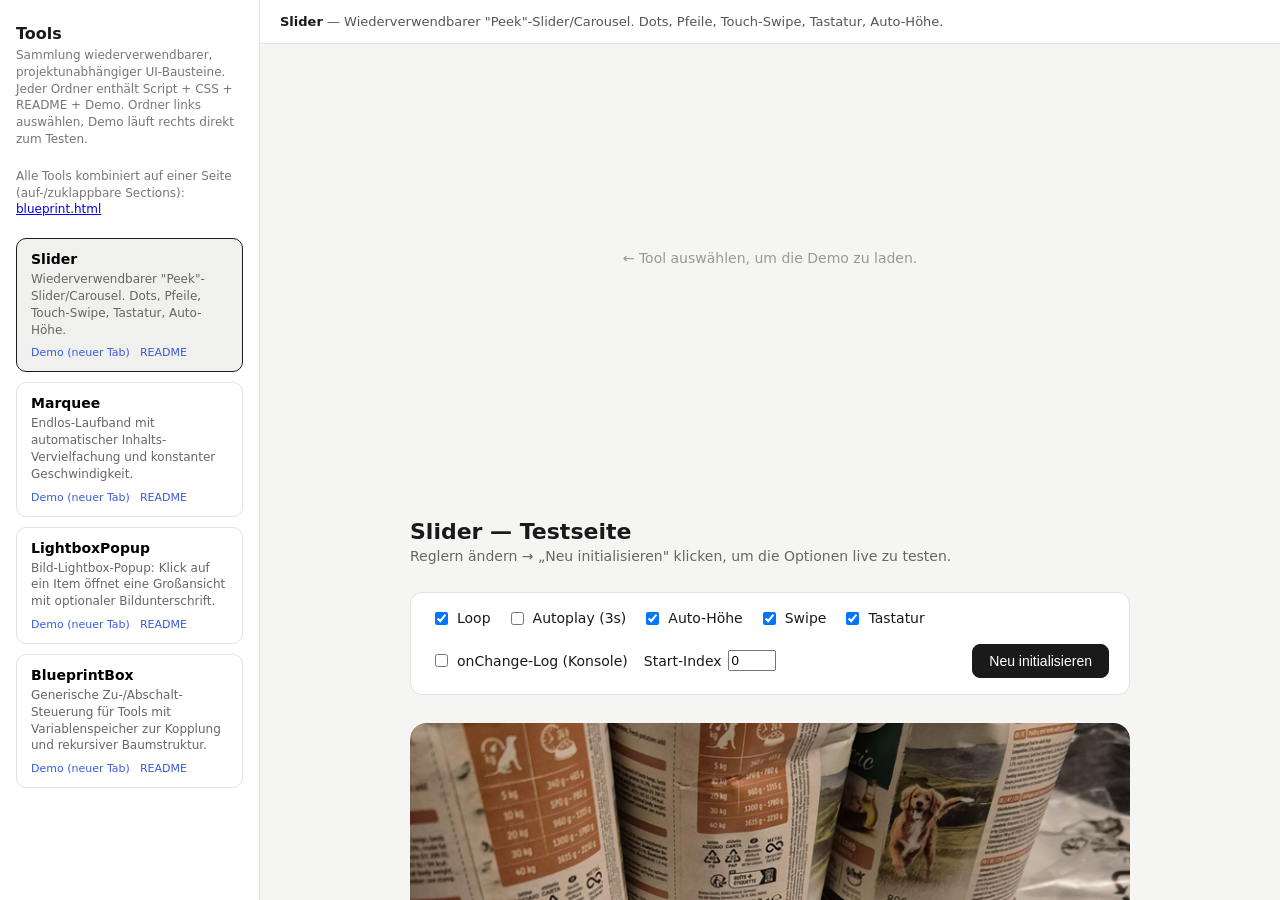
<file: index.html>
<!doctype html>
<html lang="de">
<head>
<meta charset="utf-8">
<title>Tools — Übersicht &amp; Testcenter</title>
<meta name="viewport" content="width=device-width, initial-scale=1">
<style>
  * { box-sizing: border-box; }
  body {
    margin: 0;
    font-family: system-ui, sans-serif;
    background: #f5f5f3;
    color: #1a1a1a;
    display: flex;
    min-height: 100vh;
  }
  aside {
    width: 260px;
    flex-shrink: 0;
    background: #fff;
    border-right: 1px solid #e2e2e0;
    padding: 24px 16px;
    overflow-y: auto;
  }
  aside h1 { font-size: 16px; margin: 0 0 4px; }
  aside p.hint { font-size: 12px; color: #777; margin: 0 0 20px; line-height: 1.4; }

  .tool-card {
    display: block;
    width: 100%;
    text-align: left;
    background: none;
    border: 1px solid #e2e2e0;
    border-radius: 10px;
    padding: 12px 14px;
    margin-bottom: 10px;
    cursor: pointer;
    font-family: inherit;
  }
  .tool-card:hover { border-color: #1a1a1a; }
  .tool-card.is-active { border-color: #1a1a1a; background: #f0f0ee; }
  .tool-card .name { font-weight: 600; font-size: 14px; }
  .tool-card .desc { font-size: 12px; color: #666; margin-top: 4px; line-height: 1.4; }
  .tool-card .links { margin-top: 8px; display: flex; gap: 10px; }
  .tool-card .links a { font-size: 11px; color: #3b5bdb; text-decoration: none; }
  .tool-card .links a:hover { text-decoration: underline; }

  main { flex: 1; display: flex; flex-direction: column; min-width: 0; }
  .topbar {
    padding: 14px 20px;
    border-bottom: 1px solid #e2e2e0;
    background: #fff;
    font-size: 13px;
    color: #555;
  }
  .topbar strong { color: #1a1a1a; }
  iframe { flex: 1; border: none; width: 100%; background: #fff; }

  .empty {
    flex: 1;
    display: grid;
    place-items: center;
    color: #999;
    font-size: 14px;
  }

  .file-warning {
    background: #fff3cd;
    color: #664d03;
    border-bottom: 1px solid #ffe69c;
    padding: 10px 20px;
    font-size: 13px;
    line-height: 1.5;
  }
  .file-warning code {
    background: rgba(0,0,0,.06);
    padding: 1px 6px;
    border-radius: 4px;
    font-size: 12px;
  }
</style>
</head>
<body>

<div class="file-warning" id="file-warning" hidden>
  ⚠️ Diese Seite läuft gerade über <code>file://</code> — die Demos nutzen ES-Module,
  die Browser dort blockieren (leere/inaktive Demo). Im Ordner <code>Tools/</code>
  einmalig <code>npx --yes serve .</code> ausführen und die angezeigte
  <code>http://localhost:…</code>-Adresse öffnen.
</div>

<aside>
  <h1>Tools</h1>
  <p class="hint">
    Sammlung wiederverwendbarer, projektunabhängiger UI-Bausteine.
    Jeder Ordner enthält Script + CSS + README + Demo. Ordner links auswählen,
    Demo läuft rechts direkt zum Testen.
  </p>
  <p class="hint">
    Alle Tools kombiniert auf einer Seite (auf-/zuklappbare Sections):
    <a href="blueprint.html" target="_blank">blueprint.html</a>
  </p>
  <div id="tool-list"></div>
</aside>

<main>
  <div class="topbar" id="topbar">Kein Tool ausgewählt.</div>
  <div class="empty" id="empty">← Tool auswählen, um die Demo zu laden.</div>
  <iframe id="frame" hidden></iframe>
</main>

<script>
  if (location.protocol === 'file:') {
    document.getElementById('file-warning').hidden = false;
  }

  // Registry aller Tools. Neuen Ordner? Hier einfach einen Eintrag ergänzen —
  // Name muss dem Ordnernamen entsprechen.
  const TOOLS = [
    {
      name: 'Slider',
      description: 'Wiederverwendbarer "Peek"-Slider/Carousel. Dots, Pfeile, Touch-Swipe, Tastatur, Auto-Höhe.',
    },
    {
      name: 'Marquee',
      description: 'Endlos-Laufband mit automatischer Inhalts-Vervielfachung und konstanter Geschwindigkeit.',
    },
    {
      name: 'LightboxPopup',
      description: 'Bild-Lightbox-Popup: Klick auf ein Item öffnet eine Großansicht mit optionaler Bildunterschrift.',
    },
    {
      name: 'BlueprintBox',
      description: 'Generische Zu-/Abschalt-Steuerung für Tools mit Variablenspeicher zur Kopplung und rekursiver Baumstruktur.',
    },
  ];

  const list  = document.getElementById('tool-list');
  const frame = document.getElementById('frame');
  const empty = document.getElementById('empty');
  const topbar = document.getElementById('topbar');

  const select = (tool, card) => {
    document.querySelectorAll('.tool-card').forEach((c) => c.classList.remove('is-active'));
    card.classList.add('is-active');
    topbar.innerHTML = `<strong>${tool.name}</strong> — ${tool.description}`;
    frame.src = `${tool.name}/demo.html`;
    frame.hidden = false;
    empty.hidden = true;
  };

  TOOLS.forEach((tool) => {
    const card = document.createElement('button');
    card.className = 'tool-card';
    card.innerHTML = `
      <div class="name">${tool.name}</div>
      <div class="desc">${tool.description}</div>
      <div class="links">
        <a href="${tool.name}/demo.html" target="_blank" onclick="event.stopPropagation()">Demo (neuer Tab)</a>
        <a href="${tool.name}/README.md" target="_blank" onclick="event.stopPropagation()">README</a>
      </div>
    `;
    card.addEventListener('click', () => select(tool, card));
    list.appendChild(card);
  });

  // Erstes Tool direkt anzeigen.
  if (TOOLS.length) list.querySelector('.tool-card').click();
</script>
</body>
</html>
</file>
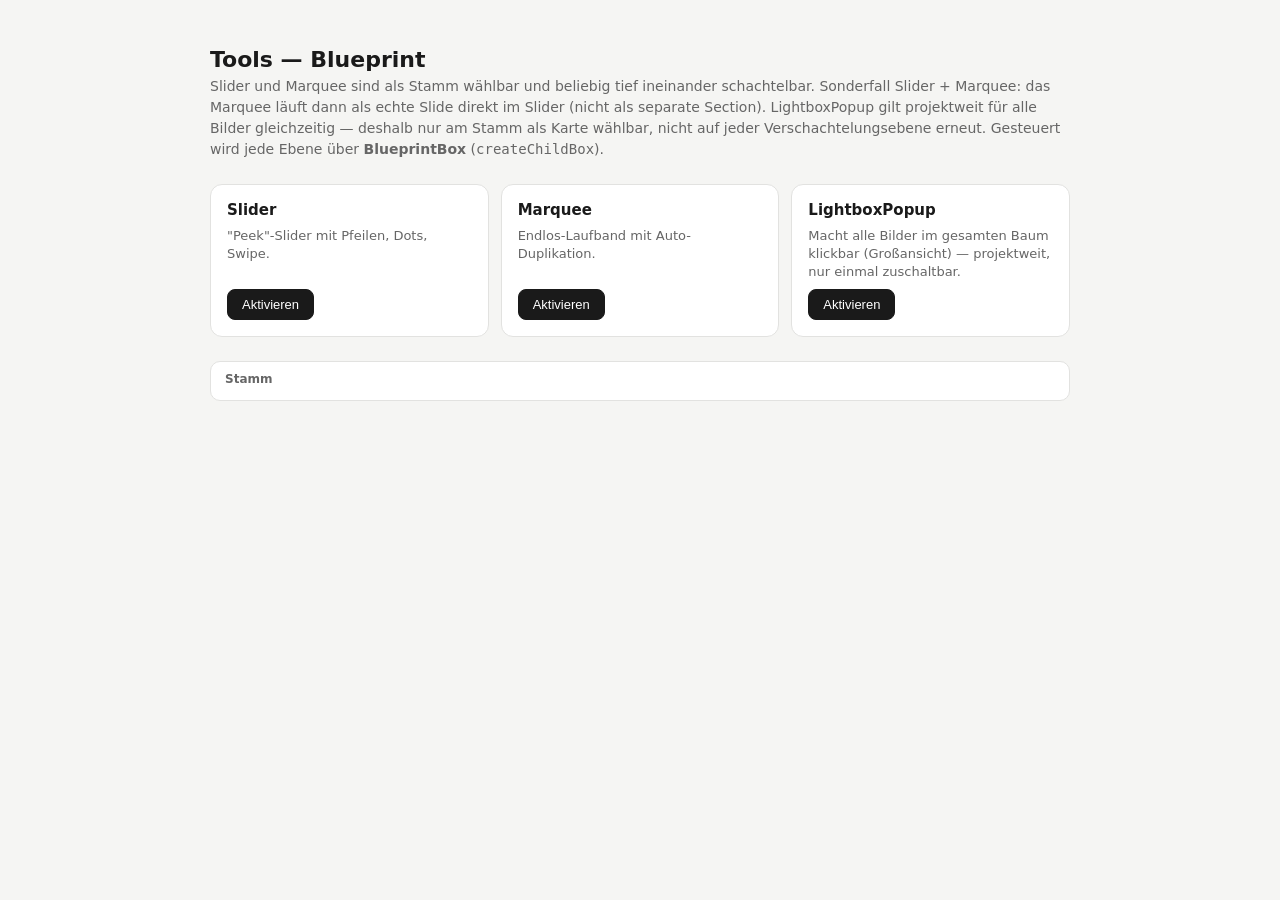
<file: blueprint.html>
<!doctype html>
<html lang="de">
<head>
<meta charset="utf-8">
<title>Tools — Blueprint</title>
<meta name="viewport" content="width=device-width, initial-scale=1">
<link rel="stylesheet" href="Slider/slider.css">
<link rel="stylesheet" href="Marquee/marquee.css">
<link rel="stylesheet" href="LightboxPopup/lightboxpopup.css">
<link rel="stylesheet" href="BlueprintBox/blueprintbox.css">
<style>
  * { box-sizing: border-box; }
  [hidden] { display: none !important; }
  body {
    margin: 0;
    font-family: system-ui, sans-serif;
    background: #f5f5f3;
    color: #1a1a1a;
    padding: 32px 16px 80px;
  }
  .wrap { max-width: 860px; margin: 0 auto; }
  h1 { font-size: 22px; margin-bottom: 4px; }
  p.hint { color: #666; margin-top: 0; margin-bottom: 24px; font-size: 14px; line-height: 1.5; }

  #blueprint-root [data-blueprint-grid],
  #blueprint-root [data-blueprint-tree],
  #blueprint-root [data-blueprint-done] { margin-bottom: 24px; }

  .tool-section {
    background: #fff;
    border: 1px solid #e2e2e0;
    border-radius: 12px;
    margin-bottom: 16px;
    padding: 16px 20px 24px;
  }
  .tool-section .tool-section {
    background: #fafaf9;
    margin-left: 12px;
  }
  .tool-section .head {
    font-weight: 600;
    font-size: 16px;
    margin-bottom: 12px;
    display: flex;
    align-items: baseline;
    gap: 10px;
  }
  .tool-section .head .desc { font-weight: 400; color: #666; font-size: 13px; }
  .tool-section .head .close {
    margin-left: auto;
    border: 1px solid #e2e2e0;
    background: #fff;
    color: #666;
    border-radius: 50%;
    width: 26px;
    height: 26px;
    line-height: 1;
    font-size: 15px;
    cursor: pointer;
  }
  .tool-section .head .close:hover { border-color: #c33; color: #c33; }

  .tool-controls {
    display: flex;
    flex-wrap: wrap;
    gap: 14px;
    align-items: center;
    background: #f5f5f3;
    border: 1px solid #e2e2e0;
    border-radius: 8px;
    padding: 8px 12px;
    margin-bottom: 14px;
    font-size: 12px;
  }
  .tool-controls:empty { display: none; }
  .tool-controls__form { display: contents; }
  .tool-controls__item { display: flex; align-items: center; gap: 6px; color: #444; }
  .tool-controls__item input,
  .tool-controls__item select { font-size: 12px; }
  .tool-controls__item input { width: 56px; }
  .tool-controls__submit {
    border: 1px solid #1a1a1a;
    background: #1a1a1a;
    color: #fff;
    border-radius: 6px;
    padding: 5px 14px;
    font-size: 12px;
    cursor: pointer;
  }
  .tool-controls__submit:hover { background: #333; }

  .demo-slide {
    position: relative;
    overflow: hidden;
    border-radius: 16px;
    padding: 32px 28px;
    color: #fff;
    display: flex;
    flex-direction: column;
    justify-content: flex-end;
    aspect-ratio: 4 / 3;
  }
  [data-lightbox-item] { cursor: pointer; }
  @media (max-width: 600px) {
    .demo-slide { aspect-ratio: 3 / 4; }
  }
  .demo-slide__img { position: absolute; inset: 0; width: 100%; height: 100%; object-fit: cover; z-index: 0; }
  .demo-slide::after {
    content: '';
    position: absolute; inset: 0;
    background: linear-gradient(to top, rgba(0,0,0,.65), rgba(0,0,0,.05) 60%);
    z-index: 1;
  }
  .demo-slide h2, .demo-slide p { position: relative; z-index: 2; margin: 0; }
  .demo-slide h2 { margin-bottom: 8px; font-size: 20px; }
  .demo-slide p { opacity: .85; font-size: 14px; line-height: 1.5; }

  .tw-slider {
    --slider-arrow-bg: #1a1a1a;
    --slider-arrow-color: #fff;
    --slider-arrow-border: #1a1a1a;
    --slider-dot-active-color: #1a1a1a;
    --slider-dot-color: rgba(0,0,0,.25);
    border-radius: 16px;
  }
  .tw-slider__track { transition: var(--slider-transition), height .35s ease; }

  /* Featured-Modus: kleine Peek-Slides sollen die Zeile lückenlos füllen
     (wie im Referenz-Layout mit dichten, beschnittenen Kacheln) statt durch
     ihr eigenes aspect-ratio deutlich niedriger als das große Bild zu bleiben
     und darunter Leerraum zu lassen. object-fit: cover übernimmt den
     Beschnitt bereits. */
  .tw-slider[data-slider-mode="featured"] .tw-slider__slide:not(.is-active) .demo-slide {
    height: 100%;
    aspect-ratio: auto;
  }

  .tw-marquee { padding: 12px 0; }
  /* Marquee als Slide im Slider: kein eigenes Seitenverhältnis/Rahmen von
     .tw-marquee nötig, .demo-slide liefert das schon (Slide-Kontext). */
  .slider-inline-marquee { padding: 0; justify-content: center; }
  .slider-inline-marquee::after { display: none; }

  /* Slider/Marquee als Item eines Marquee: feste Breite, da Marquee-Items
     sich sonst am Inhalt orientieren (Slider/Marquee brauchen eine Basis). */
  .marquee-inline-host { width: 320px; flex-shrink: 0; }

  .demo-chip {
    position: relative;
    width: 160px;
    height: 100px;
    border-radius: 12px;
    overflow: hidden;
    background: #1a1a1a;
    flex-shrink: 0;
  }
  .demo-chip__img { position: absolute; inset: 0; width: 100%; height: 100%; object-fit: cover; z-index: 0; }
  .demo-chip__label {
    position: absolute;
    left: 0; right: 0; top: 0;
    z-index: 1;
    padding: 8px 12px;
    color: #fff;
    font-size: 13px;
    line-height: 1.3;
    background: linear-gradient(to bottom, rgba(0,0,0,.65), transparent);
  }

  .file-warning {
    background: #fff3cd;
    color: #664d03;
    border: 1px solid #ffe69c;
    border-radius: 10px;
    padding: 10px 16px;
    font-size: 13px;
    line-height: 1.5;
    margin-bottom: 20px;
  }
  .file-warning code { background: rgba(0,0,0,.06); padding: 1px 6px; border-radius: 4px; font-size: 12px; }
</style>
</head>
<body>
<div class="wrap">
  <div class="file-warning" id="file-warning" hidden>
    ⚠️ Läuft über <code>file://</code> — ES-Module werden vom Browser blockiert,
    die Demos bleiben inaktiv. Im Ordner <code>Tools/</code> einmalig
    <code>npx --yes serve .</code> ausführen und über <code>http://localhost:…</code> öffnen.
  </div>

  <h1>Tools — Blueprint</h1>
  <p class="hint">
    Slider und Marquee sind als Stamm wählbar und beliebig tief ineinander
    schachtelbar. Sonderfall Slider + Marquee: das Marquee läuft dann als
    echte Slide direkt im Slider (nicht als separate Section). LightboxPopup
    gilt projektweit für alle Bilder gleichzeitig — deshalb nur am Stamm als
    Karte wählbar, nicht auf jeder Verschachtelungsebene erneut. Gesteuert
    wird jede Ebene über <strong>BlueprintBox</strong> (<code>createChildBox</code>).
  </p>

  <div id="blueprint-root"></div>
</div>

<script>
  if (location.protocol === 'file:') {
    document.getElementById('file-warning').hidden = false;
  }
</script>
<script type="module">
  import { createSlider } from './Slider/slider.js';
  import { createMarquee } from './Marquee/marquee.js';
  import { createLightbox } from './LightboxPopup/lightboxpopup.js';
  import { createBlueprintBox } from './BlueprintBox/blueprintbox.js';

  // Bildquelle für alle Sections, reihum verteilt.
  const IMAGE_SOURCE = './img';
  const IMAGE_FILES = [
    'beschädigte Dosen3.png',
    'flowerthrow.png',
    'cst-88hs_cold_steel_schwert_competition_cutting_sword_2020SU89OjjQtQ7uP_600x600.jpg',
    'schild.jpg.webp',
  ];
  const srcs = IMAGE_FILES.map((f) => `${IMAGE_SOURCE}/${f}`);

  const fillImages = (containerEl) => {
    containerEl.querySelectorAll('img').forEach((img, i) => { img.src = srcs[i % srcs.length]; });
  };

  const chip = (n) => `
    <span class="demo-chip" data-marquee-item data-lightbox-item data-lightbox-caption="Chip ${n}">
      <img class="demo-chip__img" alt=""><span class="demo-chip__label"></span>
    </span>
  `;
  const slide = (n) => `
    <div class="tw-slider__slide" data-slider-slide>
      <div class="demo-inner demo-slide" data-lightbox-item data-lightbox-caption="Slide ${n}">
        <img class="demo-slide__img" alt="">
        <h2>Slide ${n}</h2>
        <p>Beispieltext ${n}, um Layout und Übergänge zu prüfen.</p>
      </div>
    </div>
  `;
  // Roh-Markup ohne die BlueprintBox-Section drumherum — wird sowohl für den
  // Stamm/Standalone-Fall (TOOLS.slider/marquee) als auch fürs Einhängen als
  // natives Element in eine fremde Sammlung (makeCollectionChildTool) genutzt.
  const rawSliderMarkup = () => `
    <div class="tw-slider" data-slider>
      <div class="tw-slider__track" data-slider-track>
        ${[1, 2, 3, 4].map(slide).join('')}
      </div>
      <div class="tw-slider__nav">
        <button class="tw-slider__arrow" data-slider-prev aria-label="Zurück">‹</button>
        <div class="tw-slider__dots" data-slider-dots></div>
        <button class="tw-slider__arrow" data-slider-next aria-label="Weiter">›</button>
      </div>
    </div>
  `;
  const rawMarqueeMarkup = () => `
    <div class="tw-marquee" data-marquee>
      <div class="tw-marquee__track" data-marquee-track>
        ${[1, 2, 3, 4].map(chip).join('')}
      </div>
    </div>
  `;

  // Generische Registry: jedes Tool ist an jeder Stelle im Baum (Stamm, Ast,
  // Blatt) über dieselben drei Einträge aktivierbar. Jede activate()-Funktion
  // rendert ihren eigenen [data-tool-id]-Abschnitt per api.addSection() und
  // spannt darin per api.createChildBox() sofort ihre eigene Kind-Box auf —
  // dadurch ist jede Ebene wieder mit allen drei Tools kombinierbar, beliebig
  // tief. Zustand (Instanzen/Kind-Box) hängt am jeweiligen Section-Element
  // selbst (__destroy), nicht an Modul-Variablen — sonst würden mehrere
  // gleichzeitige Instanzen desselben Tools (z.B. Slider in Marquee in
  // Slider) sich gegenseitig überschreiben.
  // Controls-Leiste: pro aktivierter Section ein paar Regler für die
  // Kernvariablen des jeweiligen Tools (Bilderanzahl, Tempo). Rein additiv —
  // ändert nur CSS-Variablen auf dem Tool-Root bzw. ruft instance.setSpeed()
  // auf, rührt also weder Markup-Struktur noch verschachtelte Kind-Boxen an.
  // Werte werden erst beim Klick auf "Übernehmen" angewendet (nicht live pro
  // Tastenanschlag), damit z.B. Zwischenwerte beim Tippen nicht kurz einen
  // ungültigen Zustand rendern.
  const controlInput = ({ value, min, max, step = 1 }) => {
    const input = document.createElement('input');
    input.type = 'number';
    input.min = String(min);
    input.max = String(max);
    input.step = String(step);
    input.value = String(value);
    return input;
  };

  const selectControl = ({ value, options }) => {
    const select = document.createElement('select');
    options.forEach(({ value: v, label }) => {
      const opt = document.createElement('option');
      opt.value = v;
      opt.textContent = label;
      opt.selected = v === value;
      select.appendChild(opt);
    });
    return select;
  };

  const renderControlsBar = (hostEl, entries) => {
    if (!hostEl) return;
    hostEl.innerHTML = '';
    const form = document.createElement('form');
    form.className = 'tool-controls__form';
    entries.forEach(({ label, input }) => {
      const wrap = document.createElement('label');
      wrap.className = 'tool-controls__item';
      const span = document.createElement('span');
      span.textContent = label;
      wrap.append(span, input);
      form.appendChild(wrap);
    });
    const submit = document.createElement('button');
    submit.type = 'submit';
    submit.className = 'tool-controls__submit';
    submit.textContent = 'Übernehmen';
    form.appendChild(submit);
    form.addEventListener('submit', (e) => {
      e.preventDefault();
      if (!form.reportValidity()) return;
      entries.forEach(({ input, onChange, isNumber = true, optional = false }) => {
        if (optional && input.value === '') return; // leer = CSS-Standard unangetastet lassen
        onChange(isNumber ? Number(input.value) : input.value);
      });
    });
    hostEl.appendChild(form);
  };

  const sliderControls = (rootEl, instance) => ([
    {
      label: 'Wiedergabe',
      isNumber: false,
      input: selectControl({
        value: 'single',
        options: [
          { value: 'single', label: 'Einzelbild' },
          { value: 'multi', label: 'Mehrere gleich groß' },
          { value: 'featured', label: 'Großbild + Peek' },
        ],
      }),
      onChange: (v) => instance.setMode(v),
    },
    {
      label: 'Sichtbare Bilder (leer = automatisch)',
      input: controlInput({ value: '', min: 1, max: 4, step: 1 }),
      optional: true,
      onChange: (v) => instance.setVisibleSlides(v),
    },
    {
      label: 'Großbild-Breite (%)',
      input: controlInput({ value: 50, min: 20, max: 80, step: 5 }),
      onChange: (v) => { rootEl.style.setProperty('--slider-featured-width', `${v}%`); instance.refresh(); },
    },
    {
      label: 'Tempo (ms)',
      input: controlInput({ value: 500, min: 100, max: 2000, step: 50 }),
      onChange: (v) => rootEl.style.setProperty('--slider-transition', `transform ${v}ms cubic-bezier(.4, 0, .2, 1)`),
    },
  ]);

  const marqueeControls = (rootEl, instance) => ([
    {
      label: 'Sichtbare Bilder (leer = automatisch)',
      input: controlInput({ value: '', min: 1, max: 4, step: 1 }),
      optional: true,
      onChange: (v) => { rootEl.style.setProperty('--marquee-visible-items', v); instance.rebuild(); },
    },
    {
      label: 'Tempo (px/s)',
      input: controlInput({ value: 60, min: 10, max: 300, step: 10 }),
      onChange: (v) => instance.setSpeed(v),
    },
  ]);

  const TOOLS = {};

  TOOLS.slider = {
    name: 'Slider',
    desc: '"Peek"-Slider mit Pfeilen, Dots, Swipe.',
    activate(api) {
      api.addSection(`
        <div class="tool-section" data-tool-id="slider">
          <div class="head">Slider <span class="desc">"Peek"-Slider/Carousel</span><button type="button" class="close" data-close aria-label="Slider deaktivieren">×</button></div>
          ${rawSliderMarkup()}
          <div class="tool-controls" data-tool-controls></div>
          <div data-tool-branch></div>
        </div>
      `);
      const sectionEl = api.stage.lastElementChild;
      fillImages(sectionEl);

      const sliderInstance = createSlider(sectionEl.querySelector('[data-slider]'), {
        loop: true, autoHeight: true, heightSelector: '.demo-inner',
      });
      renderControlsBar(sectionEl.querySelector('[data-tool-controls]'), sliderControls(sectionEl.querySelector('[data-slider]'), sliderInstance));

      const childTools = {
        ...TOOLS,
        marquee: makeCollectionChildTool('marquee', sliderInstance, 'slider'),
        slider: makeCollectionChildTool('slider', sliderInstance, 'slider'),
      };
      const childBox = api.createChildBox(sectionEl.querySelector('[data-tool-branch]'), childTools);

      sectionEl.__destroy = () => { childBox.destroyAll(); sliderInstance?.destroy(); };
    },
    deactivate(api) {
      const sectionEl = api.stage.querySelector(':scope > [data-tool-id="slider"]');
      sectionEl?.__destroy?.();
      sectionEl?.remove();
    },
  };

  TOOLS.marquee = {
    name: 'Marquee',
    desc: 'Endlos-Laufband mit Auto-Duplikation.',
    activate(api) {
      api.addSection(`
        <div class="tool-section" data-tool-id="marquee">
          <div class="head">Marquee <span class="desc">Endlos-Laufband</span><button type="button" class="close" data-close aria-label="Marquee deaktivieren">×</button></div>
          ${rawMarqueeMarkup()}
          <div class="tool-controls" data-tool-controls></div>
          <div data-tool-branch></div>
        </div>
      `);
      const sectionEl = api.stage.lastElementChild;
      fillImages(sectionEl);

      const marqueeInstance = createMarquee(sectionEl.querySelector('[data-marquee]'), { speed: 60, pauseOnHover: true });
      renderControlsBar(sectionEl.querySelector('[data-tool-controls]'), marqueeControls(sectionEl.querySelector('[data-marquee]'), marqueeInstance));

      const childTools = {
        ...TOOLS,
        marquee: makeCollectionChildTool('marquee', marqueeInstance, 'marquee'),
        slider: makeCollectionChildTool('slider', marqueeInstance, 'marquee'),
      };
      const childBox = api.createChildBox(sectionEl.querySelector('[data-tool-branch]'), childTools);

      sectionEl.__destroy = () => { childBox.destroyAll(); marqueeInstance?.destroy(); };
    },
    deactivate(api) {
      const sectionEl = api.stage.querySelector(':scope > [data-tool-id="marquee"]');
      sectionEl?.__destroy?.();
      sectionEl?.remove();
    },
  };

  // Generische Sonderkopplung: childType wird nicht als eigene Section
  // gerendert, sondern über addSlide()/addItem() (slider.js/marquee.js) als
  // natives Element in die Sammlung des Host-Tools eingehängt — kein
  // destroy()/create...()-Zyklus nötig, die Tools selbst führen das Array,
  // das "abgespielt" wird. Die Steuerung (Name/Close/weitere Äste) läuft
  // trotzdem über eine normale BlueprintBox-Section, weil [data-close] nur
  // innerhalb der eigenen Stage funktioniert — das eingehängte Element im
  // fremden Track kann daher nicht selbst der Tool-Root sein.
  function makeCollectionChildTool(childType, hostInstance, hostKind) {
    const label = childType === 'slider' ? 'Slider' : 'Marquee';
    const rawMarkup = childType === 'slider' ? rawSliderMarkup : rawMarqueeMarkup;

    return {
      name: label,
      desc: `Läuft als eigenes Element direkt im ${hostKind === 'slider' ? 'Slider' : 'Marquee'} oben.`,
      activate(api) {
        const isSliderHost = hostKind === 'slider';
        const wrapperHtml = isSliderHost
          ? `<div class="tw-slider__slide"><div class="demo-inner${childType === 'marquee' ? ' demo-slide slider-inline-marquee' : ''}">${rawMarkup()}</div></div>`
          : `<div class="marquee-inline-host">${rawMarkup()}</div>`;

        const mountedEl = isSliderHost ? hostInstance.addSlide(wrapperHtml) : hostInstance.addItem(wrapperHtml);
        fillImages(mountedEl);

        const innerRoot = mountedEl.querySelector(childType === 'slider' ? '[data-slider]' : '[data-marquee]');
        const childInstance = childType === 'slider'
          ? createSlider(innerRoot, { loop: true, autoHeight: true, heightSelector: '.demo-inner' })
          : createMarquee(innerRoot, { speed: 60, pauseOnHover: true });

        api.addSection(`
          <div class="tool-section" data-tool-id="${childType}">
            <div class="head">${label} <span class="desc">läuft als eigenes Element oben</span><button type="button" class="close" data-close aria-label="${label} deaktivieren">×</button></div>
            <div class="tool-controls" data-tool-controls></div>
            <div data-tool-branch></div>
          </div>
        `);
        const controlEl = api.stage.lastElementChild;
        renderControlsBar(
          controlEl.querySelector('[data-tool-controls]'),
          childType === 'slider' ? sliderControls(innerRoot, childInstance) : marqueeControls(innerRoot, childInstance),
        );
        const grandChildTools = {
          ...TOOLS,
          ...(childType === 'slider' ? {
            marquee: makeCollectionChildTool('marquee', childInstance, 'slider'),
            slider: makeCollectionChildTool('slider', childInstance, 'slider'),
          } : {
            marquee: makeCollectionChildTool('marquee', childInstance, 'marquee'),
            slider: makeCollectionChildTool('slider', childInstance, 'marquee'),
          }),
        };
        const childBox = api.createChildBox(controlEl.querySelector('[data-tool-branch]'), grandChildTools);

        controlEl.__destroy = () => {
          childBox.destroyAll();
          childInstance?.destroy();
          isSliderHost ? hostInstance.removeSlide(mountedEl) : hostInstance.removeItem(mountedEl);
        };
      },
      deactivate(api) {
        const controlEl = api.stage.querySelector(`:scope > [data-tool-id="${childType}"]`);
        controlEl?.__destroy?.();
        controlEl?.remove();
      },
    };
  }

  // LightboxPopup gilt projektweit für alle Bilder gleichzeitig — daher kein
  // Eintrag in TOOLS (das per ...TOOLS in jeden Ast/jedes Blatt gespreadet
  // wird), sondern ein eigener, nur am Stamm gemergter Tool-Eintrag. Aktiviert
  // koppelt sich EINE createLightbox()-Instanz per Event-Delegation an
  // #blueprint-root und erfasst dadurch automatisch alle aktuellen und
  // künftig hinzukommenden Bilder, egal auf welcher Verschachtelungstiefe.
  let lightboxInstance = null;
  const syncGlobalLightbox = (api) => {
    if (!api.isActive('lightbox')) {
      lightboxInstance?.destroy();
      lightboxInstance = null;
      return;
    }
    if (lightboxInstance) return; // schon aktiv, lauscht per Delegation auch auf künftige Bilder
    lightboxInstance = createLightbox('#blueprint-root');
  };

  const rootOnlyTools = {
    lightbox: {
      name: 'LightboxPopup',
      desc: 'Macht alle Bilder im gesamten Baum klickbar (Großansicht) — projektweit, nur einmal zuschaltbar.',
      activate(api) {
        api.addSection(`
          <div class="tool-section" data-tool-id="lightbox">
            <div class="head">LightboxPopup <span class="desc">macht alle Bilder im Baum klickbar</span><button type="button" class="close" data-close aria-label="LightboxPopup deaktivieren">×</button></div>
          </div>
        `);
        syncGlobalLightbox(api);
      },
      deactivate(api) {
        api.stage.querySelector(':scope > [data-tool-id="lightbox"]')?.remove();
        syncGlobalLightbox(api);
      },
    },
  };

  const blueprintApi = createBlueprintBox('#blueprint-root', { ...TOOLS, ...rootOnlyTools });
  blueprintApi.onChange(() => syncGlobalLightbox(blueprintApi));
</script>
</body>
</html>
</file>
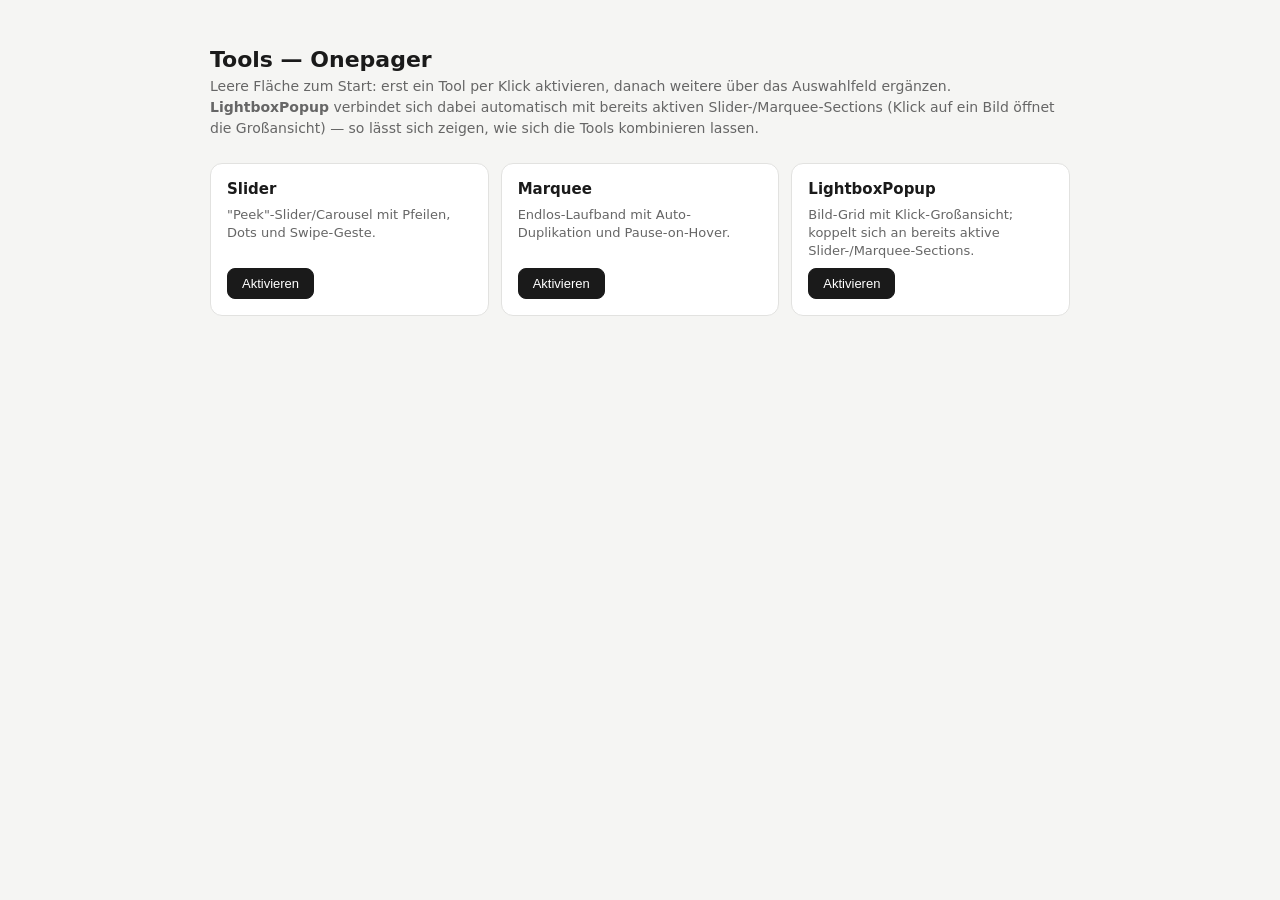
<file: onepager.html>
<!doctype html>
<html lang="de">
<head>
<meta charset="utf-8">
<title>Tools — Onepager</title>
<meta name="viewport" content="width=device-width, initial-scale=1">
<link rel="stylesheet" href="Slider/slider.css">
<link rel="stylesheet" href="Marquee/marquee.css">
<link rel="stylesheet" href="LightboxPopup/lightboxpopup.css">
<style>
  * { box-sizing: border-box; }
  [hidden] { display: none !important; }
  body {
    margin: 0;
    font-family: system-ui, sans-serif;
    background: #f5f5f3;
    color: #1a1a1a;
    padding: 32px 16px 80px;
  }
  .wrap { max-width: 860px; margin: 0 auto; }
  h1 { font-size: 22px; margin-bottom: 4px; }
  p.hint { color: #666; margin-top: 0; margin-bottom: 24px; font-size: 14px; line-height: 1.5; }

  .picker-grid {
    display: grid;
    grid-template-columns: repeat(auto-fit, minmax(220px, 1fr));
    gap: 12px;
    margin-bottom: 24px;
  }
  .picker-card {
    background: #fff;
    border: 1px solid #e2e2e0;
    border-radius: 12px;
    padding: 16px;
    display: flex;
    flex-direction: column;
    gap: 8px;
  }
  .picker-card .name { font-weight: 600; font-size: 15px; }
  .picker-card .desc { font-size: 13px; color: #666; line-height: 1.4; flex: 1; }
  .picker-card button {
    align-self: flex-start;
    border: 1px solid #1a1a1a;
    background: #1a1a1a;
    color: #fff;
    border-radius: 8px;
    padding: 7px 14px;
    cursor: pointer;
    font-size: 13px;
  }
  .picker-card button:hover { background: #333; }

  .picker-select {
    display: flex;
    align-items: center;
    gap: 10px;
    font-size: 13px;
    background: #edf1ff;
    border-radius: 10px;
    padding: 12px 16px;
    margin-bottom: 24px;
  }
  .picker-select select {
    font-size: 13px;
    padding: 5px 8px;
    border-radius: 6px;
    border: 1px solid #b7c3f7;
    background: #fff;
    color: #1a1a1a;
  }

  .picker-done {
    font-size: 13px;
    color: #666;
    background: #fff;
    border: 1px solid #e2e2e0;
    border-radius: 10px;
    padding: 12px 16px;
    margin-bottom: 24px;
  }

  .tool-section {
    background: #fff;
    border: 1px solid #e2e2e0;
    border-radius: 12px;
    margin-bottom: 16px;
    padding: 16px 20px 24px;
  }
  .tool-section .head {
    font-weight: 600;
    font-size: 16px;
    margin-bottom: 12px;
    display: flex;
    align-items: baseline;
    gap: 10px;
  }
  .tool-section .head .desc { font-weight: 400; color: #666; font-size: 13px; }
  .tool-section .head .close {
    margin-left: auto;
    border: 1px solid #e2e2e0;
    background: #fff;
    color: #666;
    border-radius: 50%;
    width: 26px;
    height: 26px;
    line-height: 1;
    font-size: 15px;
    cursor: pointer;
  }
  .tool-section .head .close:hover { border-color: #c33; color: #c33; }

  .demo-slide {
    position: relative;
    overflow: hidden;
    border-radius: 16px;
    padding: 32px 28px;
    color: #fff;
    display: flex;
    flex-direction: column;
    justify-content: flex-end;
    aspect-ratio: 4 / 3;
  }
  #demo-slider [data-lightbox-item] { cursor: pointer; }
  @media (max-width: 600px) {
    .demo-slide { aspect-ratio: 3 / 4; }
  }
  .demo-slide__img { position: absolute; inset: 0; width: 100%; height: 100%; object-fit: cover; z-index: 0; }
  .demo-slide::after {
    content: '';
    position: absolute; inset: 0;
    background: linear-gradient(to top, rgba(0,0,0,.65), rgba(0,0,0,.05) 60%);
    z-index: 1;
  }
  .demo-slide h2, .demo-slide p { position: relative; z-index: 2; margin: 0; }
  .demo-slide h2 { margin-bottom: 8px; font-size: 20px; }
  .demo-slide p { opacity: .85; font-size: 14px; line-height: 1.5; }

  .tw-slider {
    --slider-arrow-bg: #1a1a1a;
    --slider-arrow-color: #fff;
    --slider-arrow-border: #1a1a1a;
    --slider-dot-active-color: #1a1a1a;
    --slider-dot-color: rgba(0,0,0,.25);
    border-radius: 16px;
  }
  .tw-slider__track { transition: var(--slider-transition), height .35s ease; }

  .tw-marquee {
    border-top: 1px solid #ddd;
    border-bottom: 1px solid #ddd;
    padding: 20px 0;
  }
  .demo-chip {
    position: relative;
    width: 160px;
    height: 100px;
    border-radius: 12px;
    overflow: hidden;
    background: #1a1a1a;
    flex-shrink: 0;
  }
  .demo-chip__img { position: absolute; inset: 0; width: 100%; height: 100%; object-fit: cover; z-index: 0; }
  .demo-chip__label {
    position: absolute;
    left: 0; right: 0; top: 0;
    z-index: 1;
    padding: 8px 12px;
    color: #fff;
    font-size: 13px;
    line-height: 1.3;
    background: linear-gradient(to bottom, rgba(0,0,0,.65), transparent);
  }
  #demo-marquee [data-lightbox-item] { cursor: pointer; }

  .demo-grid {
    display: grid;
    grid-template-columns: repeat(auto-fill, minmax(140px, 1fr));
    gap: 12px;
  }
  .demo-grid__item { border-radius: 12px; overflow: hidden; aspect-ratio: 4 / 3; cursor: pointer; }
  .demo-grid__item img { width: 100%; height: 100%; object-fit: cover; display: block; }

  .file-warning {
    background: #fff3cd;
    color: #664d03;
    border: 1px solid #ffe69c;
    border-radius: 10px;
    padding: 10px 16px;
    font-size: 13px;
    line-height: 1.5;
    margin-bottom: 20px;
  }
  .file-warning code { background: rgba(0,0,0,.06); padding: 1px 6px; border-radius: 4px; font-size: 12px; }
</style>
</head>
<body>
<div class="wrap">
  <div class="file-warning" id="file-warning" hidden>
    ⚠️ Läuft über <code>file://</code> — ES-Module werden vom Browser blockiert,
    die Demos bleiben inaktiv. Im Ordner <code>Tools/</code> einmalig
    <code>npx --yes serve .</code> ausführen und über <code>http://localhost:…</code> öffnen.
  </div>

  <h1>Tools — Onepager</h1>
  <p class="hint">
    Leere Fläche zum Start: erst ein Tool per Klick aktivieren, danach weitere
    über das Auswahlfeld ergänzen. <strong>LightboxPopup</strong> verbindet sich
    dabei automatisch mit bereits aktiven Slider-/Marquee-Sections (Klick auf
    ein Bild öffnet die Großansicht) — so lässt sich zeigen, wie sich die Tools
    kombinieren lassen.
  </p>

  <div class="picker-grid" id="picker-grid"></div>
  <div class="picker-select" id="picker-select" hidden>
    <label for="add-tool-select">Weiteres Tool aktivieren:</label>
    <select id="add-tool-select"></select>
  </div>
  <div class="picker-done" id="picker-done" hidden>Alle Tools sind aktiv.</div>

  <div id="stage"></div>
</div>

<script>
  if (location.protocol === 'file:') {
    document.getElementById('file-warning').hidden = false;
  }
</script>
<script type="module">
  import { createSlider } from './Slider/slider.js';
  import { createMarquee } from './Marquee/marquee.js';
  import { createLightbox } from './LightboxPopup/lightboxpopup.js';

  // Bildquelle für alle Sections, reihum verteilt.
  const IMAGE_SOURCE = './img';
  const IMAGE_FILES = [
    'beschädigte Dosen3.png',
    'flowerthrow.png',
    'cst-88hs_cold_steel_schwert_competition_cutting_sword_2020SU89OjjQtQ7uP_600x600.jpg',
    'schild.jpg.webp',
  ];
  const srcs = IMAGE_FILES.map((f) => `${IMAGE_SOURCE}/${f}`);

  const fillImages = (containerId) => {
    document.querySelectorAll(`#${containerId} img`).forEach((img, i) => {
      img.src = srcs[i % srcs.length];
    });
  };

  const stage = document.getElementById('stage');
  const pickerGrid = document.getElementById('picker-grid');
  const pickerSelect = document.getElementById('picker-select');
  const addToolSelect = document.getElementById('add-tool-select');
  const pickerDone = document.getElementById('picker-done');

  // Lightbox verbindet sich automatisch mit jeder bereits aktiven Section,
  // die [data-lightbox] trägt — unabhängig von der Aktivierungsreihenfolge.
  let lightboxActive = false;
  const lightboxInstances = {};
  const widgetInstances = { slider: null, marquee: null, lightbox: null };
  const attachLightbox = (key) => {
    if (!lightboxActive || lightboxInstances[key]) return;
    const instance = createLightbox(`#${key} [data-lightbox]`);
    if (instance) lightboxInstances[key] = instance;
  };
  const detachLightbox = (key) => {
    lightboxInstances[key]?.destroy();
    delete lightboxInstances[key];
  };

  const addSection = (html) => {
    const section = document.createElement('div');
    section.innerHTML = html;
    stage.appendChild(section.firstElementChild);
  };

  const TOOLS = {
    slider: {
      name: 'Slider',
      desc: '"Peek"-Slider/Carousel mit Pfeilen, Dots und Swipe-Geste.',
      activate() {
        addSection(`
          <div class="tool-section" id="demo-slider">
            <div class="head">Slider <span class="desc">"Peek"-Slider/Carousel</span><button type="button" class="close" data-close aria-label="Slider deaktivieren">×</button></div>
            <div class="tw-slider" data-slider data-lightbox>
              <div class="tw-slider__track" data-slider-track>
                <div class="tw-slider__slide" data-slider-slide>
                  <div class="demo-inner demo-slide" data-lightbox-item data-lightbox-caption="Slide 1">
                    <img class="demo-slide__img" alt="">
                    <h2>Slide 1</h2>
                    <p>Beispieltext, um Layout und Übergänge zu prüfen.</p>
                  </div>
                </div>
                <div class="tw-slider__slide" data-slider-slide>
                  <div class="demo-inner demo-slide" data-lightbox-item data-lightbox-caption="Slide 2">
                    <img class="demo-slide__img" alt="">
                    <h2>Slide 2</h2>
                    <p>Einheitliches Seitenverhältnis, Nav bleibt auf gleicher Höhe.</p>
                  </div>
                </div>
                <div class="tw-slider__slide" data-slider-slide>
                  <div class="demo-inner demo-slide" data-lightbox-item data-lightbox-caption="Slide 3">
                    <img class="demo-slide__img" alt="">
                    <h2>Slide 3</h2>
                    <p>Kurzer Inhalt.</p>
                  </div>
                </div>
                <div class="tw-slider__slide" data-slider-slide>
                  <div class="demo-inner demo-slide" data-lightbox-item data-lightbox-caption="Slide 4">
                    <img class="demo-slide__img" alt="">
                    <h2>Slide 4</h2>
                    <p>Per Wischgeste, Pfeiltasten oder Pfeil-Buttons navigierbar.</p>
                  </div>
                </div>
              </div>
              <div class="tw-slider__nav">
                <button class="tw-slider__arrow" data-slider-prev aria-label="Zurück">‹</button>
                <div class="tw-slider__dots" data-slider-dots></div>
                <button class="tw-slider__arrow" data-slider-next aria-label="Weiter">›</button>
              </div>
            </div>
          </div>
        `);
        fillImages('demo-slider');
        widgetInstances.slider = createSlider('#demo-slider [data-slider]', {
          loop: true,
          autoHeight: true,
          heightSelector: '.demo-inner',
        });
        attachLightbox('demo-slider');
      },
      deactivate() {
        detachLightbox('demo-slider');
        widgetInstances.slider?.destroy();
        widgetInstances.slider = null;
        document.getElementById('demo-slider')?.remove();
      },
    },
    marquee: {
      name: 'Marquee',
      desc: 'Endlos-Laufband mit Auto-Duplikation und Pause-on-Hover.',
      activate() {
        addSection(`
          <div class="tool-section" id="demo-marquee">
            <div class="head">Marquee <span class="desc">Endlos-Laufband mit Auto-Duplikation</span><button type="button" class="close" data-close aria-label="Marquee deaktivieren">×</button></div>
            <div class="tw-marquee" data-marquee data-lightbox>
              <div class="tw-marquee__track" data-marquee-track>
                <span class="demo-chip" data-marquee-item data-lightbox-item><img class="demo-chip__img" alt=""><span class="demo-chip__label"></span></span>
                <span class="demo-chip" data-marquee-item data-lightbox-item><img class="demo-chip__img" alt=""><span class="demo-chip__label"></span></span>
                <span class="demo-chip" data-marquee-item data-lightbox-item><img class="demo-chip__img" alt=""><span class="demo-chip__label"></span></span>
                <span class="demo-chip" data-marquee-item data-lightbox-item><img class="demo-chip__img" alt=""><span class="demo-chip__label"></span></span>
              </div>
            </div>
          </div>
        `);
        fillImages('demo-marquee');
        widgetInstances.marquee = createMarquee('#demo-marquee [data-marquee]', { speed: 60, pauseOnHover: true });
        attachLightbox('demo-marquee');
      },
      deactivate() {
        detachLightbox('demo-marquee');
        widgetInstances.marquee?.destroy();
        widgetInstances.marquee = null;
        document.getElementById('demo-marquee')?.remove();
      },
    },
    lightbox: {
      name: 'LightboxPopup',
      desc: 'Bild-Grid mit Klick-Großansicht; koppelt sich an bereits aktive Slider-/Marquee-Sections.',
      activate() {
        addSection(`
          <div class="tool-section" id="demo-lightbox">
            <div class="head">LightboxPopup <span class="desc">Bild-Grid mit Großansicht</span><button type="button" class="close" data-close aria-label="LightboxPopup deaktivieren">×</button></div>
            <div class="demo-grid" data-lightbox>
              <div class="demo-grid__item" data-lightbox-item data-lightbox-caption="Beschädigte Dosen"><img alt=""></div>
              <div class="demo-grid__item" data-lightbox-item><img alt=""></div>
              <div class="demo-grid__item" data-lightbox-item data-lightbox-caption="Cold Steel Schwert"><img alt=""></div>
              <div class="demo-grid__item" data-lightbox-item><img alt=""></div>
            </div>
          </div>
        `);
        fillImages('demo-lightbox');
        widgetInstances.lightbox = createLightbox('#demo-lightbox [data-lightbox]');
        lightboxActive = true;
        // Rückwirkend an bereits aktive Slider-/Marquee-Sections koppeln.
        attachLightbox('demo-slider');
        attachLightbox('demo-marquee');
      },
      deactivate() {
        lightboxActive = false;
        // Entkoppelt sich wieder von Slider/Marquee, die bleiben aktiv.
        detachLightbox('demo-slider');
        detachLightbox('demo-marquee');
        widgetInstances.lightbox?.destroy();
        widgetInstances.lightbox = null;
        document.getElementById('demo-lightbox')?.remove();
      },
    },
  };

  const active = new Set();

  const renderButtons = () => {
    pickerGrid.innerHTML = '';
    Object.entries(TOOLS).forEach(([key, tool]) => {
      const card = document.createElement('div');
      card.className = 'picker-card';
      card.innerHTML = `
        <div class="name">${tool.name}</div>
        <div class="desc">${tool.desc}</div>
        <button type="button">Aktivieren</button>
      `;
      card.querySelector('button').addEventListener('click', () => activateTool(key));
      pickerGrid.appendChild(card);
    });
  };

  const renderSelect = () => {
    const remaining = Object.keys(TOOLS).filter((k) => !active.has(k));
    addToolSelect.innerHTML = '<option value="" disabled selected>Tool wählen …</option>'
      + remaining.map((k) => `<option value="${k}">${TOOLS[k].name} — ${TOOLS[k].desc}</option>`).join('');
  };

  const updatePicker = () => {
    if (active.size === 0) {
      pickerGrid.hidden = false;
      pickerSelect.hidden = true;
      pickerDone.hidden = true;
      renderButtons();
      return;
    }
    pickerGrid.hidden = true;
    const remaining = Object.keys(TOOLS).filter((k) => !active.has(k));
    if (remaining.length === 0) {
      pickerSelect.hidden = true;
      pickerDone.hidden = false;
    } else {
      pickerSelect.hidden = false;
      pickerDone.hidden = true;
      renderSelect();
    }
  };

  function activateTool(key) {
    if (active.has(key)) return;
    active.add(key);
    TOOLS[key].activate();
    updatePicker();
  }

  function deactivateTool(key) {
    if (!active.has(key)) return;
    active.delete(key);
    TOOLS[key].deactivate();
    updatePicker();
  }

  addToolSelect.addEventListener('change', () => {
    const key = addToolSelect.value;
    if (key) activateTool(key);
  });

  // Deaktivieren über den ×-Button im Section-Kopf, delegiert auf die Stage.
  stage.addEventListener('click', (e) => {
    const closeBtn = e.target.closest('[data-close]');
    if (!closeBtn) return;
    const section = closeBtn.closest('.tool-section');
    const key = Object.keys(TOOLS).find((k) => section.id === `demo-${k}`);
    if (key) deactivateTool(key);
  });

  updatePicker();
</script>
</body>
</html>
</file>
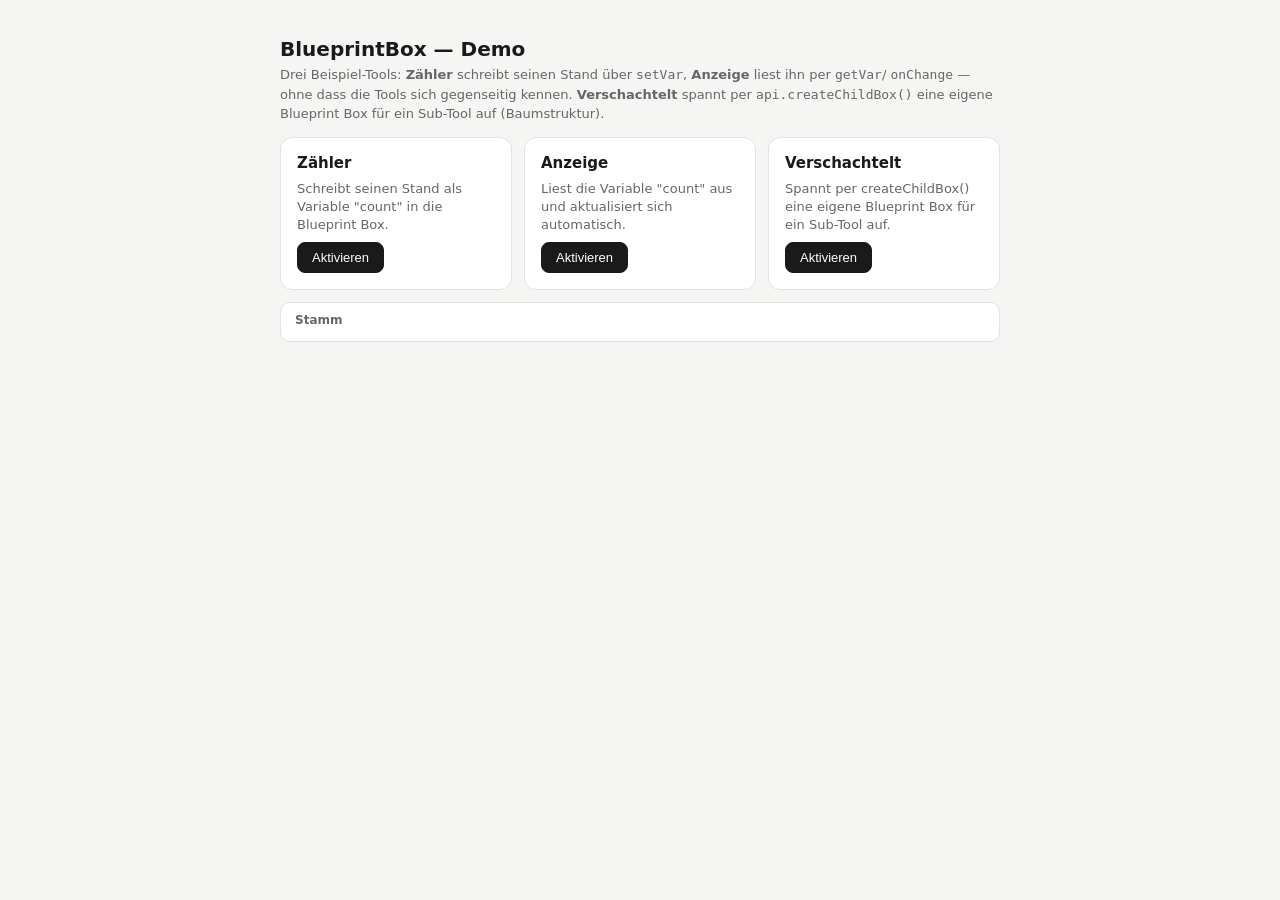
<file: BlueprintBox/demo.html>
<!doctype html>
<html lang="de">
<head>
<meta charset="utf-8">
<title>BlueprintBox — Demo</title>
<meta name="viewport" content="width=device-width, initial-scale=1">
<link rel="stylesheet" href="blueprintbox.css">
<style>
  * { box-sizing: border-box; }
  [hidden] { display: none !important; }
  body { margin: 0; font-family: system-ui, sans-serif; background: #f5f5f3; color: #1a1a1a; padding: 24px 16px 60px; }
  .wrap { max-width: 720px; margin: 0 auto; }
  h1 { font-size: 20px; margin-bottom: 4px; }
  p.hint { color: #666; margin-top: 0; font-size: 13px; line-height: 1.5; }

  .section {
    background: #fff; border: 1px solid #e2e2e0; border-radius: 12px;
    margin-bottom: 12px; padding: 14px 18px;
  }
  .section .head { font-weight: 600; display: flex; align-items: center; gap: 8px; margin-bottom: 8px; }
  .section .head button[data-close] {
    margin-left: auto; border: 1px solid #e2e2e0; background: #fff; color: #666;
    border-radius: 50%; width: 24px; height: 24px; cursor: pointer; font-size: 14px; line-height: 1;
  }
  .counter-value { font-size: 28px; font-weight: 700; }
  .section button.step {
    border: 1px solid #1a1a1a; background: #1a1a1a; color: #fff; border-radius: 6px;
    padding: 4px 10px; cursor: pointer; font-size: 13px;
  }
  .nested-mount { margin-top: 10px; padding: 8px 10px; background: #fafafa; border-radius: 8px; }
</style>
</head>
<body>
<div class="wrap">
  <h1>BlueprintBox — Demo</h1>
  <p class="hint">
    Drei Beispiel-Tools: <strong>Zähler</strong> schreibt seinen Stand über
    <code>setVar</code>, <strong>Anzeige</strong> liest ihn per <code>getVar</code>/
    <code>onChange</code> — ohne dass die Tools sich gegenseitig kennen.
    <strong>Verschachtelt</strong> spannt per <code>api.createChildBox()</code>
    eine eigene Blueprint Box für ein Sub-Tool auf (Baumstruktur).
  </p>
  <div id="blueprint-root"></div>
</div>

<script type="module">
  import { createBlueprintBox } from './blueprintbox.js';

  const addSectionInto = (api, html) => api.addSection(html);

  const TOOLS = {
    counter: {
      name: 'Zähler',
      desc: 'Schreibt seinen Stand als Variable "count" in die Blueprint Box.',
      activate(api) {
        addSectionInto(api, `
          <div class="section" data-tool-id="counter">
            <div class="head">Zähler <button type="button" data-close aria-label="Zähler deaktivieren">×</button></div>
            <div class="counter-value" data-count>0</div>
            <button type="button" class="step" data-step>+1</button>
          </div>
        `);
        let count = 0;
        api.setVar('count', count);
        const el = document.querySelector('[data-tool-id="counter"]');
        el.querySelector('[data-step]').addEventListener('click', () => {
          count += 1;
          api.setVar('count', count);
          el.querySelector('[data-count]').textContent = String(count);
        });
      },
      deactivate() {
        document.querySelector('[data-tool-id="counter"]')?.remove();
      },
    },
    display: {
      name: 'Anzeige',
      desc: 'Liest die Variable "count" aus und aktualisiert sich automatisch.',
      activate(api) {
        addSectionInto(api, `
          <div class="section" data-tool-id="display">
            <div class="head">Anzeige <button type="button" data-close aria-label="Anzeige deaktivieren">×</button></div>
            <div>Aktueller Zählerstand: <strong data-display-value>–</strong></div>
          </div>
        `);
        const el = document.querySelector('[data-tool-id="display"] [data-display-value]');
        const refresh = () => { el.textContent = api.getVar('count') ?? '–'; };
        refresh();
        this._unsub = api.onChange(refresh);
      },
      deactivate() {
        this._unsub?.();
        document.querySelector('[data-tool-id="display"]')?.remove();
      },
    },
    nested: {
      name: 'Verschachtelt',
      desc: 'Spannt per createChildBox() eine eigene Blueprint Box für ein Sub-Tool auf.',
      activate(api) {
        addSectionInto(api, `
          <div class="section" data-tool-id="nested">
            <div class="head">Verschachtelt <button type="button" data-close aria-label="Verschachtelt deaktivieren">×</button></div>
            <div class="nested-mount" data-nested-mount></div>
          </div>
        `);
        const mount = document.querySelector('[data-tool-id="nested"] [data-nested-mount]');
        this._childBox = api.createChildBox(mount, {
          sub: {
            name: 'Sub-Tool',
            desc: 'Ein Tool auf der nächsten Ebene der Baumstruktur.',
            activate(childApi) {
              childApi.addSection(`
                <div class="section" data-tool-id="sub" style="margin-bottom:0">
                  <div class="head">Sub-Tool <button type="button" data-close aria-label="Sub-Tool deaktivieren">×</button></div>
                  <div>Läuft innerhalb der Kind-Box von "Verschachtelt".</div>
                </div>
              `);
            },
            deactivate() {
              document.querySelector('[data-tool-id="sub"]')?.remove();
            },
          },
        });
      },
      deactivate() {
        this._childBox?.destroyAll();
        document.querySelector('[data-tool-id="nested"]')?.remove();
      },
    },
  };

  createBlueprintBox('#blueprint-root', TOOLS);
</script>
</body>
</html>
</file>
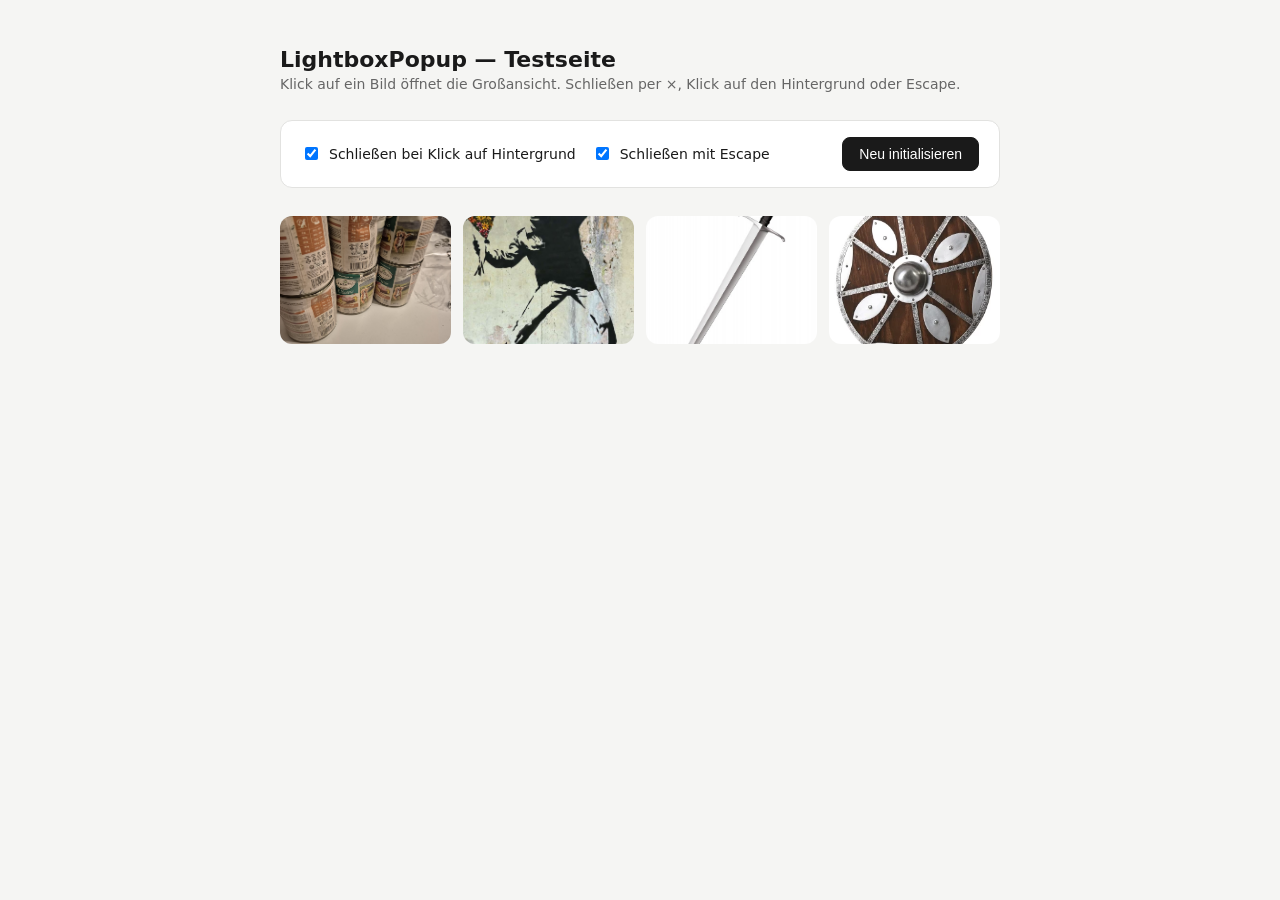
<file: LightboxPopup/demo.html>
<!doctype html>
<html lang="de">
<head>
<meta charset="utf-8">
<title>LightboxPopup — Demo</title>
<meta name="viewport" content="width=device-width, initial-scale=1">
<link rel="stylesheet" href="lightboxpopup.css">
<style>
  * { box-sizing: border-box; }
  body {
    margin: 0;
    font-family: system-ui, sans-serif;
    background: #f5f5f3;
    color: #1a1a1a;
    padding: 32px 16px 80px;
  }
  .wrap { max-width: 720px; margin: 0 auto; }
  h1 { font-size: 22px; margin-bottom: 4px; }
  p.hint { color: #666; margin-top: 0; margin-bottom: 28px; font-size: 14px; }

  .panel {
    display: flex;
    flex-wrap: wrap;
    gap: 16px;
    align-items: center;
    background: #fff;
    border: 1px solid #e2e2e0;
    border-radius: 12px;
    padding: 16px 20px;
    margin-bottom: 28px;
    font-size: 14px;
  }
  .panel label { display: flex; align-items: center; gap: 8px; cursor: pointer; }
  .panel button {
    margin-left: auto;
    border: 1px solid #1a1a1a;
    background: #1a1a1a;
    color: #fff;
    border-radius: 8px;
    padding: 8px 16px;
    cursor: pointer;
    font-size: 14px;
  }

  .demo-grid {
    display: grid;
    grid-template-columns: repeat(auto-fill, minmax(140px, 1fr));
    gap: 12px;
  }
  .demo-grid__item { border-radius: 12px; overflow: hidden; aspect-ratio: 4 / 3; }
  .demo-grid__item img { width: 100%; height: 100%; object-fit: cover; display: block; }

  .file-warning {
    background: #fff3cd;
    color: #664d03;
    border: 1px solid #ffe69c;
    border-radius: 10px;
    padding: 10px 16px;
    font-size: 13px;
    line-height: 1.5;
    margin-bottom: 20px;
  }
  .file-warning code { background: rgba(0,0,0,.06); padding: 1px 6px; border-radius: 4px; font-size: 12px; }
</style>
</head>
<body>
<div class="wrap">
  <div class="file-warning" id="file-warning" hidden>
    ⚠️ Läuft über <code>file://</code> — ES-Module werden vom Browser blockiert,
    die Demo bleibt inaktiv. Im übergeordneten <code>Tools/</code>-Ordner einmalig
    <code>npx --yes serve .</code> ausführen und über <code>http://localhost:…</code> öffnen.
  </div>
  <h1>LightboxPopup — Testseite</h1>
  <p class="hint">Klick auf ein Bild öffnet die Großansicht. Schließen per ×, Klick auf den Hintergrund oder Escape.</p>

  <div class="panel">
    <label><input type="checkbox" id="opt-backdrop" checked> Schließen bei Klick auf Hintergrund</label>
    <label><input type="checkbox" id="opt-escape" checked> Schließen mit Escape</label>
    <button id="reinit">Neu initialisieren</button>
  </div>

  <div class="demo-grid" data-lightbox>
    <div class="demo-grid__item" data-lightbox-item data-lightbox-caption="Beschädigte Dosen">
      <img alt="">
    </div>
    <div class="demo-grid__item" data-lightbox-item>
      <img alt="">
    </div>
    <div class="demo-grid__item" data-lightbox-item data-lightbox-caption="Cold Steel Schwert">
      <img alt="">
    </div>
    <div class="demo-grid__item" data-lightbox-item>
      <img alt="">
    </div>
  </div>
</div>

<script>
  if (location.protocol === 'file:') {
    document.getElementById('file-warning').hidden = false;
  }
</script>
<script type="module">
  import { createLightbox } from './lightboxpopup.js';

  // Bildquelle konfigurierbar:
  //  - String  → Ordnerpfad, wird mit IMAGE_FILES zu vollständigen Pfaden kombiniert
  //  - Array   → direkte Liste von Pfaden/URLs, wird reihum auf die Items verteilt
  const IMAGE_SOURCE = '../img';
  const IMAGE_FILES = [
    'beschädigte Dosen3.png',
    'flowerthrow.png',
    'cst-88hs_cold_steel_schwert_competition_cutting_sword_2020SU89OjjQtQ7uP_600x600.jpg',
    'schild.jpg.webp',
  ];

  const resolveImageSrcs = (source, files) =>
    Array.isArray(source) ? source : files.map((f) => `${source}/${f}`);

  document.querySelectorAll('[data-lightbox-item] img').forEach((img, i) => {
    const srcs = resolveImageSrcs(IMAGE_SOURCE, IMAGE_FILES);
    img.src = srcs[i % srcs.length];
  });

  let instance = null;

  const init = () => {
    instance?.destroy();
    instance = createLightbox('[data-lightbox]', {
      closeOnBackdrop: document.getElementById('opt-backdrop').checked,
      closeOnEscape: document.getElementById('opt-escape').checked,
    });
  };

  document.getElementById('reinit').addEventListener('click', init);
  init();
</script>
</body>
</html>
</file>
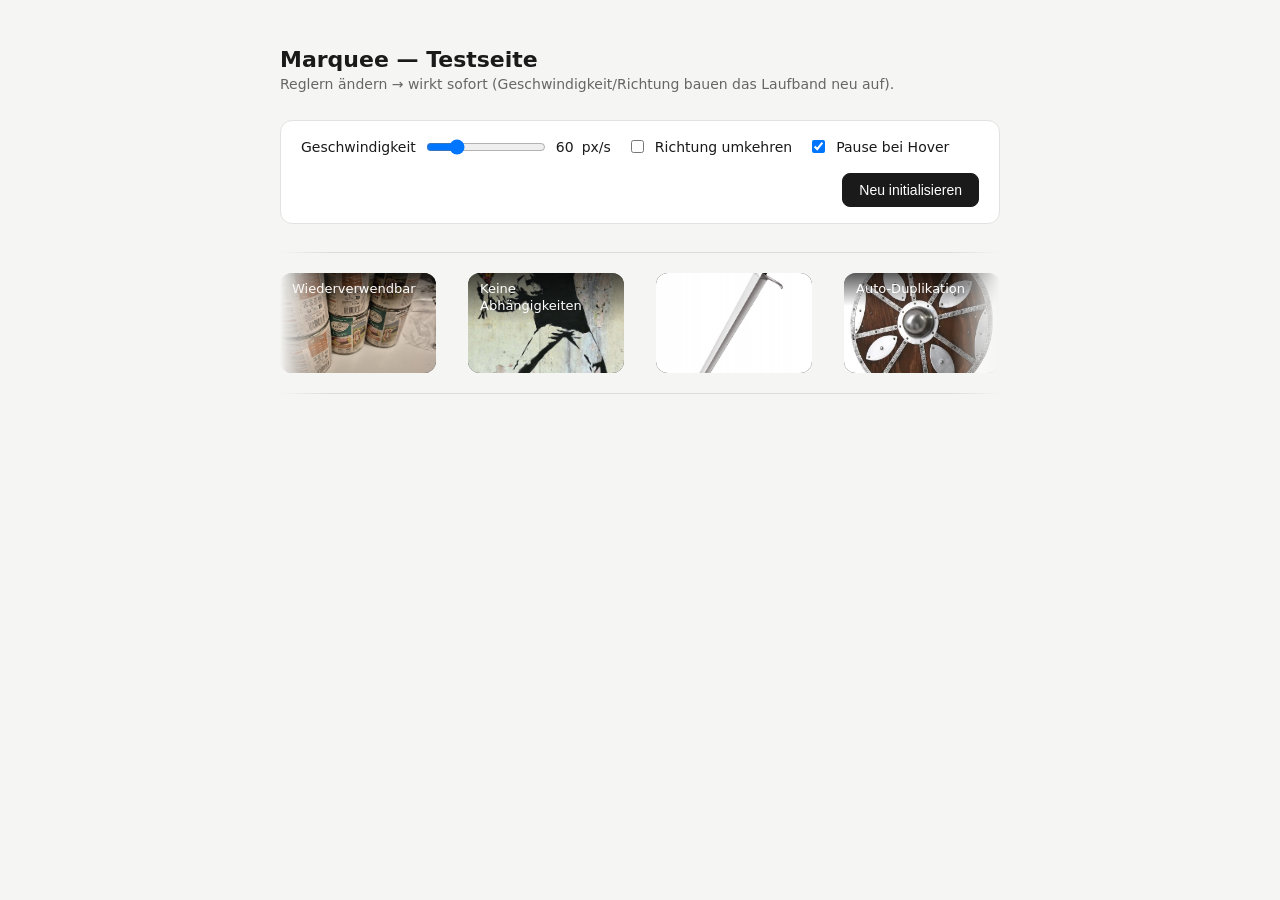
<file: Marquee/demo.html>
<!doctype html>
<html lang="de">
<head>
<meta charset="utf-8">
<title>Marquee — Demo</title>
<meta name="viewport" content="width=device-width, initial-scale=1">
<link rel="stylesheet" href="marquee.css">
<link rel="stylesheet" href="../LightboxPopup/lightboxpopup.css">
<style>
  * { box-sizing: border-box; }
  body {
    margin: 0;
    font-family: system-ui, sans-serif;
    background: #f5f5f3;
    color: #1a1a1a;
    padding: 32px 16px 80px;
  }
  .wrap { max-width: 720px; margin: 0 auto; }
  h1 { font-size: 22px; margin-bottom: 4px; }
  p.hint { color: #666; margin-top: 0; margin-bottom: 28px; font-size: 14px; }

  .panel {
    display: flex;
    flex-wrap: wrap;
    gap: 16px;
    align-items: center;
    background: #fff;
    border: 1px solid #e2e2e0;
    border-radius: 12px;
    padding: 16px 20px;
    margin-bottom: 28px;
    font-size: 14px;
  }
  .panel label { display: flex; align-items: center; gap: 8px; cursor: pointer; }
  .panel input[type="range"] { width: 120px; }
  .panel button {
    margin-left: auto;
    border: 1px solid #1a1a1a;
    background: #1a1a1a;
    color: #fff;
    border-radius: 8px;
    padding: 8px 16px;
    cursor: pointer;
    font-size: 14px;
  }

  .tw-marquee {
    border-top: 1px solid #ddd;
    border-bottom: 1px solid #ddd;
    padding: 20px 0;
  }
  .demo-chip {
    position: relative;
    width: 160px;
    height: 100px;
    border-radius: 12px;
    overflow: hidden;
    background: #1a1a1a;
    flex-shrink: 0;
  }
  .demo-chip__img { position: absolute; inset: 0; width: 100%; height: 100%; object-fit: cover; z-index: 0; }
  .demo-chip__label {
    position: absolute;
    left: 0; right: 0; top: 0;
    z-index: 1;
    padding: 8px 12px;
    color: #fff;
    font-size: 13px;
    line-height: 1.3;
    background: linear-gradient(to bottom, rgba(0,0,0,.65), transparent);
  }

  .file-warning {
    background: #fff3cd;
    color: #664d03;
    border: 1px solid #ffe69c;
    border-radius: 10px;
    padding: 10px 16px;
    font-size: 13px;
    line-height: 1.5;
    margin-bottom: 20px;
  }
  .file-warning code { background: rgba(0,0,0,.06); padding: 1px 6px; border-radius: 4px; font-size: 12px; }
</style>
</head>
<body>
<div class="wrap">
  <div class="file-warning" id="file-warning" hidden>
    ⚠️ Läuft über <code>file://</code> — ES-Module werden vom Browser blockiert,
    die Demo bleibt inaktiv. Im übergeordneten <code>Tools/</code>-Ordner einmalig
    <code>npx --yes serve .</code> ausführen und über <code>http://localhost:…</code> öffnen.
  </div>
  <h1>Marquee — Testseite</h1>
  <p class="hint">Reglern ändern → wirkt sofort (Geschwindigkeit/Richtung bauen das Laufband neu auf).</p>

  <div class="panel">
    <label>Geschwindigkeit
      <input type="range" id="opt-speed" min="20" max="200" step="10" value="60">
      <span id="speed-val">60</span> px/s
    </label>
    <label><input type="checkbox" id="opt-reverse"> Richtung umkehren</label>
    <label><input type="checkbox" id="opt-pause" checked> Pause bei Hover</label>
    <button id="reinit">Neu initialisieren</button>
  </div>

  <div class="tw-marquee" data-marquee data-lightbox>
    <div class="tw-marquee__track" data-marquee-track>
      <span class="demo-chip" data-marquee-item data-lightbox-item><img class="demo-chip__img" alt=""><span class="demo-chip__label"></span></span>
      <span class="demo-chip" data-marquee-item data-lightbox-item><img class="demo-chip__img" alt=""><span class="demo-chip__label"></span></span>
      <span class="demo-chip" data-marquee-item data-lightbox-item><img class="demo-chip__img" alt=""><span class="demo-chip__label"></span></span>
      <span class="demo-chip" data-marquee-item data-lightbox-item><img class="demo-chip__img" alt=""><span class="demo-chip__label"></span></span>
      <span class="demo-chip" data-marquee-item data-lightbox-item><img class="demo-chip__img" alt=""><span class="demo-chip__label"></span></span>
      <span class="demo-chip" data-marquee-item data-lightbox-item><img class="demo-chip__img" alt=""><span class="demo-chip__label"></span></span>
    </div>
  </div>
</div>

<script>
  if (location.protocol === 'file:') {
    document.getElementById('file-warning').hidden = false;
  }
</script>
<script type="module">
  import { createMarquee } from './marquee.js';
  import { createLightbox } from '../LightboxPopup/lightboxpopup.js';

  // Bildquelle konfigurierbar:
  //  - String  → Ordnerpfad, wird mit IMAGE_FILES zu vollständigen Pfaden kombiniert
  //  - Array   → direkte Liste von Pfaden/URLs, wird reihum auf die Items verteilt
  const IMAGE_SOURCE = '../img';
  const IMAGE_FILES = [
    'beschädigte Dosen3.png',
    'flowerthrow.png',
    'cst-88hs_cold_steel_schwert_competition_cutting_sword_2020SU89OjjQtQ7uP_600x600.jpg',
    'schild.jpg.webp',
  ];

  // Label je Item optional — leerer String/undefined → kein Label-Overlay im Bild.
  const LABELS = [
    'Wiederverwendbar',
    'Keine Abhängigkeiten',
    '',
    'Auto-Duplikation',
    'Pause bei Hover',
    '',
  ];

  const resolveImageSrcs = (source, files) =>
    Array.isArray(source) ? source : files.map((f) => `${source}/${f}`);

  document.querySelectorAll('[data-marquee-item]').forEach((item, i) => {
    const srcs = resolveImageSrcs(IMAGE_SOURCE, IMAGE_FILES);
    item.querySelector('.demo-chip__img').src = srcs[i % srcs.length];

    const label = LABELS[i % LABELS.length];
    const labelEl = item.querySelector('.demo-chip__label');
    if (label) {
      labelEl.textContent = label;
      item.setAttribute('data-lightbox-caption', label);
    } else {
      labelEl.remove();
    }
  });

  createLightbox('[data-lightbox]');

  let instance = null;
  const speedInput = document.getElementById('opt-speed');
  const speedVal   = document.getElementById('speed-val');

  const init = () => {
    instance?.destroy();
    instance = createMarquee('[data-marquee]', {
      speed: Number(speedInput.value),
      reverse: document.getElementById('opt-reverse').checked,
      pauseOnHover: document.getElementById('opt-pause').checked,
    });
  };

  speedInput.addEventListener('input', () => { speedVal.textContent = speedInput.value; });
  document.getElementById('reinit').addEventListener('click', init);
  init();
</script>
</body>
</html>
</file>
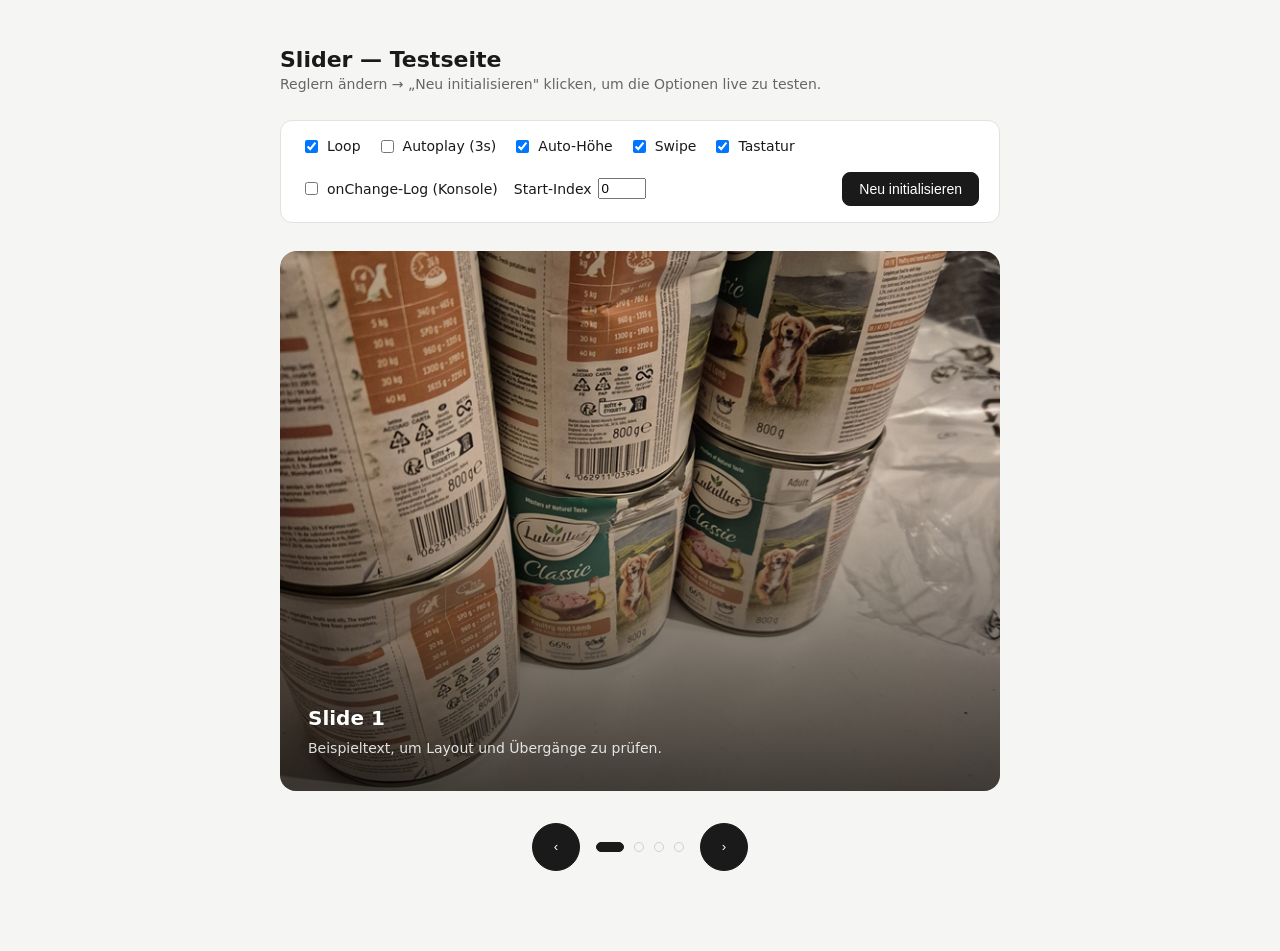
<file: Slider/demo.html>
<!doctype html>
<html lang="de">
<head>
<meta charset="utf-8">
<title>Slider — Demo</title>
<meta name="viewport" content="width=device-width, initial-scale=1">
<link rel="stylesheet" href="slider.css">
<link rel="stylesheet" href="../LightboxPopup/lightboxpopup.css">
<style>
  * { box-sizing: border-box; }
  body {
    margin: 0;
    font-family: system-ui, sans-serif;
    background: #f5f5f3;
    color: #1a1a1a;
    padding: 32px 16px 80px;
  }
  .wrap { max-width: 720px; margin: 0 auto; }
  h1 { font-size: 22px; margin-bottom: 4px; }
  p.hint { color: #666; margin-top: 0; margin-bottom: 28px; font-size: 14px; }

  .panel {
    display: flex;
    flex-wrap: wrap;
    gap: 16px;
    align-items: center;
    background: #fff;
    border: 1px solid #e2e2e0;
    border-radius: 12px;
    padding: 16px 20px;
    margin-bottom: 28px;
    font-size: 14px;
  }
  .panel label { display: flex; align-items: center; gap: 6px; cursor: pointer; }
  .panel button {
    margin-left: auto;
    border: 1px solid #1a1a1a;
    background: #1a1a1a;
    color: #fff;
    border-radius: 8px;
    padding: 8px 16px;
    cursor: pointer;
    font-size: 14px;
  }

  .demo-slide {
    position: relative;
    overflow: hidden;
    border-radius: 16px;
    padding: 32px 28px;
    color: #fff;
    display: flex;
    flex-direction: column;
    justify-content: flex-end;
    aspect-ratio: 4 / 3;
  }
  @media (max-width: 600px) {
    .demo-slide { aspect-ratio: 3 / 4; }
  }
  .demo-slide__img { position: absolute; inset: 0; width: 100%; height: 100%; object-fit: cover; z-index: 0; }
  .demo-slide::after {
    content: '';
    position: absolute; inset: 0;
    background: linear-gradient(to top, rgba(0,0,0,.65), rgba(0,0,0,.05) 60%);
    z-index: 1;
  }
  .demo-slide h2, .demo-slide p { position: relative; z-index: 2; margin: 0; }
  .demo-slide h2 { margin-bottom: 8px; font-size: 20px; }
  .demo-slide p { opacity: .85; font-size: 14px; line-height: 1.5; }

  .tw-slider {
    --slider-arrow-bg: #1a1a1a;
    --slider-arrow-color: #fff;
    --slider-arrow-border: #1a1a1a;
    --slider-dot-active-color: #1a1a1a;
    --slider-dot-color: rgba(0,0,0,.25);
    border-radius: 16px;
  }
  .tw-slider__track {
    transition: var(--slider-transition), height .35s ease;
  }

  .file-warning {
    background: #fff3cd;
    color: #664d03;
    border: 1px solid #ffe69c;
    border-radius: 10px;
    padding: 10px 16px;
    font-size: 13px;
    line-height: 1.5;
    margin-bottom: 20px;
  }
  .file-warning code { background: rgba(0,0,0,.06); padding: 1px 6px; border-radius: 4px; font-size: 12px; }
</style>
</head>
<body>
<div class="wrap">
  <div class="file-warning" id="file-warning" hidden>
    ⚠️ Läuft über <code>file://</code> — ES-Module werden vom Browser blockiert,
    die Demo bleibt inaktiv. Im übergeordneten <code>Tools/</code>-Ordner einmalig
    <code>npx --yes serve .</code> ausführen und über <code>http://localhost:…</code> öffnen.
  </div>
  <h1>Slider — Testseite</h1>
  <p class="hint">Reglern ändern → „Neu initialisieren" klicken, um die Optionen live zu testen.</p>

  <div class="panel">
    <label title="Nach dem letzten Slide geht es zurück zum ersten (und umgekehrt)."><input type="checkbox" id="opt-loop" checked> Loop</label>
    <label title="Wechselt automatisch alle 3 Sekunden zum nächsten Slide; pausiert bei Maus-Hover."><input type="checkbox" id="opt-autoplay"> Autoplay (3s)</label>
    <label title="Container-Höhe passt sich animiert an die Höhe des aktiven Slides an."><input type="checkbox" id="opt-autoheight" checked> Auto-Höhe</label>
    <label title="Navigation per Wischgeste (Touch) aktivieren."><input type="checkbox" id="opt-swipe" checked> Swipe</label>
    <label title="Navigation mit den Pfeiltasten, wenn der Slider fokussiert ist."><input type="checkbox" id="opt-keyboard" checked> Tastatur</label>
    <label title="Gibt bei jedem Slide-Wechsel den neuen Index in der Browser-Konsole aus."><input type="checkbox" id="opt-onchange"> onChange-Log (Konsole)</label>
    <label title="Slide-Index, mit dem der Slider nach „Neu initialisieren“ startet (0 = erster Slide).">Start-Index
      <input type="number" id="opt-startindex" value="0" min="0" max="3" style="width:48px;">
    </label>
    <button id="reinit" title="Zerstört die aktuelle Slider-Instanz und erstellt sie mit den oben gewählten Optionen neu.">Neu initialisieren</button>
  </div>

  <div class="tw-slider" data-slider data-lightbox>
    <div class="tw-slider__track" data-slider-track>

      <div class="tw-slider__slide" data-slider-slide data-lightbox-item data-lightbox-caption="Slide 1">
        <div class="demo-inner demo-slide">
          <img class="demo-slide__img" alt="">
          <h2>Slide 1</h2>
          <p>Beispieltext, um Layout und Übergänge zu prüfen.</p>
        </div>
      </div>

      <div class="tw-slider__slide" data-slider-slide data-lightbox-item data-lightbox-caption="Slide 2">
        <div class="demo-inner demo-slide">
          <img class="demo-slide__img" alt="">
          <h2>Slide 2</h2>
          <p>Einheitliches Seitenverhältnis (4:3 Desktop, 3:4 Mobile) — Nav bleibt
             dadurch immer auf gleicher Höhe.</p>
        </div>
      </div>

      <div class="tw-slider__slide" data-slider-slide data-lightbox-item data-lightbox-caption="Slide 3">
        <div class="demo-inner demo-slide">
          <img class="demo-slide__img" alt="">
          <h2>Slide 3</h2>
          <p>Kurzer Inhalt.</p>
        </div>
      </div>

      <div class="tw-slider__slide" data-slider-slide data-lightbox-item data-lightbox-caption="Slide 4">
        <div class="demo-inner demo-slide">
          <img class="demo-slide__img" alt="">
          <h2>Slide 4</h2>
          <p>Per Wischgeste (Touch), Pfeiltasten (bei Fokus) oder Pfeil-Buttons navigierbar.</p>
        </div>
      </div>

    </div>

    <div class="tw-slider__nav">
      <button class="tw-slider__arrow" data-slider-prev aria-label="Zurück">‹</button>
      <div class="tw-slider__dots" data-slider-dots></div>
      <button class="tw-slider__arrow" data-slider-next aria-label="Weiter">›</button>
    </div>
  </div>
</div>

<script>
  if (location.protocol === 'file:') {
    document.getElementById('file-warning').hidden = false;
  }
</script>
<script type="module">
  import { createSlider } from './slider.js';
  import { createLightbox } from '../LightboxPopup/lightboxpopup.js';

  // Bildquelle konfigurierbar:
  //  - String  → Ordnerpfad, wird mit IMAGE_FILES zu vollständigen Pfaden kombiniert
  //  - Array   → direkte Liste von Pfaden/URLs, eins pro Slide (Reihenfolge = Slide-Reihenfolge)
  const IMAGE_SOURCE = '../img';
  const IMAGE_FILES = [
    'beschädigte Dosen3.png',
    'flowerthrow.png',
    'cst-88hs_cold_steel_schwert_competition_cutting_sword_2020SU89OjjQtQ7uP_600x600.jpg',
    'schild.jpg.webp',
  ];

  const resolveImageSrcs = (source, files) =>
    Array.isArray(source) ? source : files.map((f) => `${source}/${f}`);

  document.querySelectorAll('.demo-slide__img').forEach((img, i) => {
    const srcs = resolveImageSrcs(IMAGE_SOURCE, IMAGE_FILES);
    img.src = srcs[i % srcs.length];
  });

  createLightbox('[data-lightbox]');

  let instance = null;

  const init = () => {
    instance?.destroy();
    instance = createSlider('[data-slider]', {
      loop: document.getElementById('opt-loop').checked,
      autoplay: document.getElementById('opt-autoplay').checked ? 3000 : false,
      autoHeight: document.getElementById('opt-autoheight').checked,
      heightSelector: '.demo-inner',
      swipe: document.getElementById('opt-swipe').checked,
      keyboard: document.getElementById('opt-keyboard').checked,
      startIndex: Number(document.getElementById('opt-startindex').value) || 0,
      onChange: document.getElementById('opt-onchange').checked
        ? (i) => console.log('onChange → Slide', i)
        : null,
    });
  };

  document.getElementById('reinit').addEventListener('click', init);
  init();
</script>
</body>
</html>
</file>
<file: Slider/slider.css>
.tw-slider {
  --slider-gap: 24px;
  --slider-arrow-size: 48px;
  --slider-arrow-bg: #fff;
  --slider-arrow-color: #111;
  --slider-arrow-border: rgba(0, 0, 0, 0.15);
  --slider-dot-size: 10px;
  --slider-dot-active-width: 28px;
  --slider-dot-color: rgba(0, 0, 0, 0.2);
  --slider-dot-active-color: #111;
  --slider-transition: transform .5s cubic-bezier(.4, 0, .2, 1);

  position: relative;
  overflow: hidden;
}

.tw-slider__track {
  display: flex;
  gap: var(--slider-gap);
  will-change: transform;
  transition: var(--slider-transition);
}

/* Standard-Wiedergabe (mode: 'single', auch ohne data-Attribut): klassisch
   1 Bild pro Slide, volle Breite. */
.tw-slider__slide {
  width: 100%;
  flex-shrink: 0;
  opacity: 0.4;
  transition: opacity .5s ease, width .5s ease;
  /* Container-Query-Context: eigenes/komplexes Slide-Markup kann sich per
     @container an die tatsächliche Slide-Breite anpassen (in 'multi'/
     'featured' oft nur ein Bruchteil des Viewports) statt an @media, das nur
     auf die Viewport-Breite reagiert. */
  container-type: inline-size;
}

.tw-slider__slide.is-active { opacity: 1; }

/* mode: 'multi' — mehrere gleich breite Slides gleichzeitig sichtbar.
   --slider-visible-slides responsiv 1 (<600px) / 3 (<1200px) / 4 (ab 1200px),
   von außen überschreibbar (CSS-Variable oder slider.js visibleSlides-Option). */
.tw-slider[data-slider-mode="multi"] { --slider-visible-slides: 1; }
@media (min-width: 600px) {
  .tw-slider[data-slider-mode="multi"] { --slider-visible-slides: 3; }
}
@media (min-width: 1200px) {
  .tw-slider[data-slider-mode="multi"] { --slider-visible-slides: 4; }
}
.tw-slider[data-slider-mode="multi"] .tw-slider__slide {
  width: calc((100% - (var(--slider-visible-slides) - 1) * var(--slider-gap)) / var(--slider-visible-slides));
}

/* mode: 'featured' — 1 großer aktiver Slide + kleine Peek-Slides daneben.
   Unter 600px bleibt es bei einem einzigen (großen) Slide, da für Peek-Nachbarn
   sonst kein Platz bliebe. */
.tw-slider[data-slider-mode="featured"] { --slider-visible-slides: 1; --slider-featured-width: 50%; }
@media (min-width: 600px) {
  .tw-slider[data-slider-mode="featured"] { --slider-visible-slides: 3; }
}
@media (min-width: 1200px) {
  .tw-slider[data-slider-mode="featured"] { --slider-visible-slides: 4; }
}
.tw-slider[data-slider-mode="featured"] .tw-slider__slide {
  width: calc((100% - (var(--slider-visible-slides) - 1) * var(--slider-gap)) / var(--slider-visible-slides));
}
@media (min-width: 600px) {
  .tw-slider[data-slider-mode="featured"] .tw-slider__slide.is-active {
    width: var(--slider-featured-width);
  }
  .tw-slider[data-slider-mode="featured"] .tw-slider__slide:not(.is-active) {
    /* max(1, ...) schützt vor Division durch 0, falls --slider-visible-slides
       (z.B. per setVisibleSlides()/API) auf 1 gesetzt wird, obwohl Featured-
       Peek eigentlich mindestens 2 braucht. */
    width: calc(((100% - (var(--slider-visible-slides) - 1) * var(--slider-gap)) - var(--slider-featured-width)) / max(1, var(--slider-visible-slides) - 1));
  }
}

.tw-slider__nav {
  margin-top: 32px;
  display: flex;
  align-items: center;
  justify-content: center;
  gap: 16px;
}

.tw-slider__arrow {
  width: var(--slider-arrow-size);
  height: var(--slider-arrow-size);
  border-radius: 999px;
  border: 1px solid var(--slider-arrow-border);
  background: var(--slider-arrow-bg);
  color: var(--slider-arrow-color);
  display: grid;
  place-items: center;
  cursor: pointer;
  flex-shrink: 0;
}

.tw-slider__dots {
  display: flex;
  align-items: center;
  gap: 10px;
}

.tw-slider__dot {
  width: var(--slider-dot-size);
  height: var(--slider-dot-size);
  padding: 0;
  border-radius: 999px;
  background: transparent;
  border: 1px solid var(--slider-dot-color);
  cursor: pointer;
  opacity: 0.6;
  transition: opacity .25s, width .25s, background .25s, border-color .25s;
}

.tw-slider__dot:hover { opacity: 1; }

.tw-slider__dot.is-active {
  width: var(--slider-dot-active-width);
  background: var(--slider-dot-active-color);
  border-color: var(--slider-dot-active-color);
  opacity: 1;
}
</file>
<file: Marquee/marquee.css>
.tw-marquee {
  --marquee-gap: clamp(16px, 4vw, 32px);
  --marquee-duration: 30s;
  --marquee-fade: 48px;
  --marquee-visible-items: 1;

  container-type: inline-size;
  position: relative;
  height: 100%;
  overflow: hidden;
  mask-image: linear-gradient(to right, transparent, #000 var(--marquee-fade), #000 calc(100% - var(--marquee-fade)), transparent);
  -webkit-mask-image: linear-gradient(to right, transparent, #000 var(--marquee-fade), #000 calc(100% - var(--marquee-fade)), transparent);
}

@media (min-width: 600px) {
  .tw-marquee { --marquee-visible-items: 3; }
}
@media (min-width: 1200px) {
  .tw-marquee { --marquee-visible-items: 4; }
}

.tw-marquee__track {
  display: flex;
  align-items: center;
  gap: var(--marquee-gap);
  width: max-content;
  height: 100%;
  animation: tw-marquee var(--marquee-duration) linear infinite;
}

[data-marquee-item] {
  width: calc((100cqw - (var(--marquee-visible-items) - 1) * var(--marquee-gap)) / var(--marquee-visible-items));
  flex-shrink: 0;
}

.tw-marquee.is-paused .tw-marquee__track {
  animation-play-state: paused;
}

@keyframes tw-marquee {
  from { transform: translateX(0); }
  to   { transform: translateX(-50%); }
}

@media (prefers-reduced-motion: reduce) {
  .tw-marquee__track { animation: none; }
}
</file>
<file: BlueprintBox/blueprintbox.css>
[data-blueprint-grid] {
  display: grid;
  grid-template-columns: repeat(auto-fit, minmax(220px, 1fr));
  gap: var(--blueprint-gap, 12px);
  margin-bottom: var(--blueprint-gap, 12px);
}

[data-blueprint-card] {
  background: var(--blueprint-card-bg, #fff);
  border: 1px solid var(--blueprint-border, #e2e2e0);
  border-radius: var(--blueprint-radius, 12px);
  padding: 16px;
  display: flex;
  flex-direction: column;
  gap: 8px;
}
[data-blueprint-card-name] { font-weight: 600; font-size: 15px; }
[data-blueprint-card-desc] { font-size: 13px; color: var(--blueprint-muted, #666); line-height: 1.4; flex: 1; }
[data-blueprint-card-activate] {
  align-self: flex-start;
  border: 1px solid var(--blueprint-accent, #1a1a1a);
  background: var(--blueprint-accent, #1a1a1a);
  color: #fff;
  border-radius: 8px;
  padding: 7px 14px;
  cursor: pointer;
  font-size: 13px;
}
[data-blueprint-card-activate]:hover { opacity: .85; }

[data-blueprint-tree] {
  font-size: 12px;
  color: var(--blueprint-muted, #666);
  background: var(--blueprint-card-bg, #fff);
  border: 1px solid var(--blueprint-border, #e2e2e0);
  border-radius: var(--blueprint-radius, 10px);
  padding: 10px 14px;
  margin-bottom: var(--blueprint-gap, 12px);
}
[data-blueprint-tree-root] { font-weight: 600; color: inherit; margin-bottom: 4px; }
[data-blueprint-tree] ul {
  list-style: none;
  margin: 0;
  padding-left: 16px;
  border-left: 1px dashed var(--blueprint-border, #e2e2e0);
}
[data-blueprint-tree] li { position: relative; padding: 3px 0 3px 12px; }
[data-blueprint-tree] li::before {
  content: '';
  position: absolute;
  left: 0;
  top: 12px;
  width: 10px;
  height: 1px;
  background: var(--blueprint-border, #e2e2e0);
}
[data-tree-node].is-active { color: var(--blueprint-accent, #1a1a1a); font-weight: 600; }
[data-tree-delete] {
  margin-left: 6px;
  border: none;
  background: none;
  color: var(--blueprint-muted, #666);
  font-size: 13px;
  line-height: 1;
  cursor: pointer;
  padding: 0 2px;
}
[data-tree-delete]:hover { color: #c33; }

[data-blueprint-done] {
  font-size: 13px;
  color: var(--blueprint-muted, #666);
  background: var(--blueprint-card-bg, #fff);
  border: 1px solid var(--blueprint-border, #e2e2e0);
  border-radius: 10px;
  padding: 12px 16px;
  margin-bottom: var(--blueprint-gap, 12px);
}
</file>
<file: LightboxPopup/lightboxpopup.css>
.tw-lightbox {
  --lightbox-bg: rgba(0, 0, 0, .85);
  --lightbox-radius: 8px;
  --lightbox-max-height: 80vh;
  --lightbox-close-size: 40px;
  --lightbox-close-bg: rgba(255, 255, 255, .15);
  --lightbox-close-color: #fff;
  --lightbox-caption-color: #fff;
  --lightbox-z: 100;

  position: fixed;
  inset: 0;
  z-index: var(--lightbox-z);
  display: flex;
  flex-direction: column;
  align-items: center;
  justify-content: center;
  gap: 16px;
  padding: 32px;
  background: var(--lightbox-bg);
}

.tw-lightbox[hidden] { display: none; }

.tw-lightbox__img {
  max-width: 100%;
  max-height: var(--lightbox-max-height);
  border-radius: var(--lightbox-radius);
  object-fit: contain;
}

.tw-lightbox__caption {
  margin: 0;
  color: var(--lightbox-caption-color);
  font-size: 15px;
  text-align: center;
}

.tw-lightbox__caption[hidden] { display: none; }

.tw-lightbox__close {
  position: absolute;
  top: 20px;
  right: 24px;
  width: var(--lightbox-close-size);
  height: var(--lightbox-close-size);
  border: none;
  border-radius: 50%;
  background: var(--lightbox-close-bg);
  color: var(--lightbox-close-color);
  font-size: 20px;
  line-height: 1;
  cursor: pointer;
}

[data-lightbox-item] { cursor: zoom-in; }
</file>
